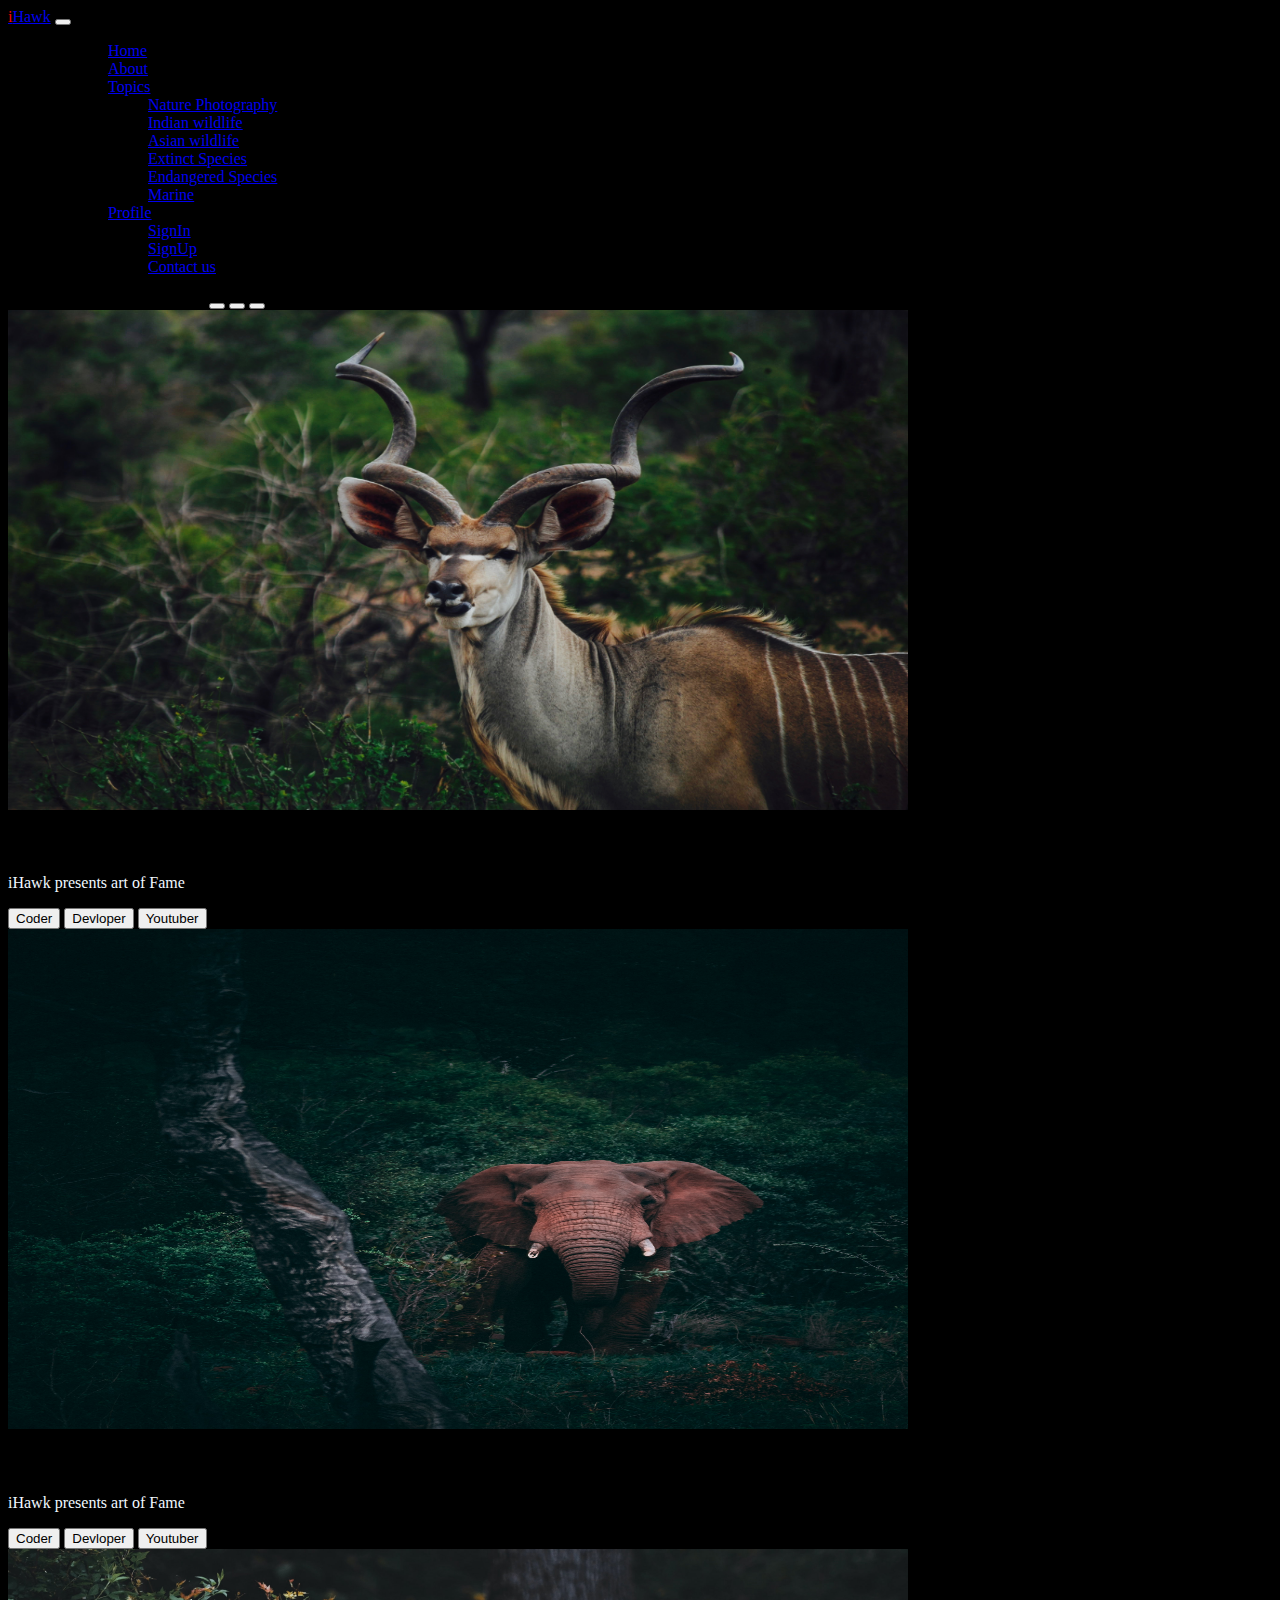
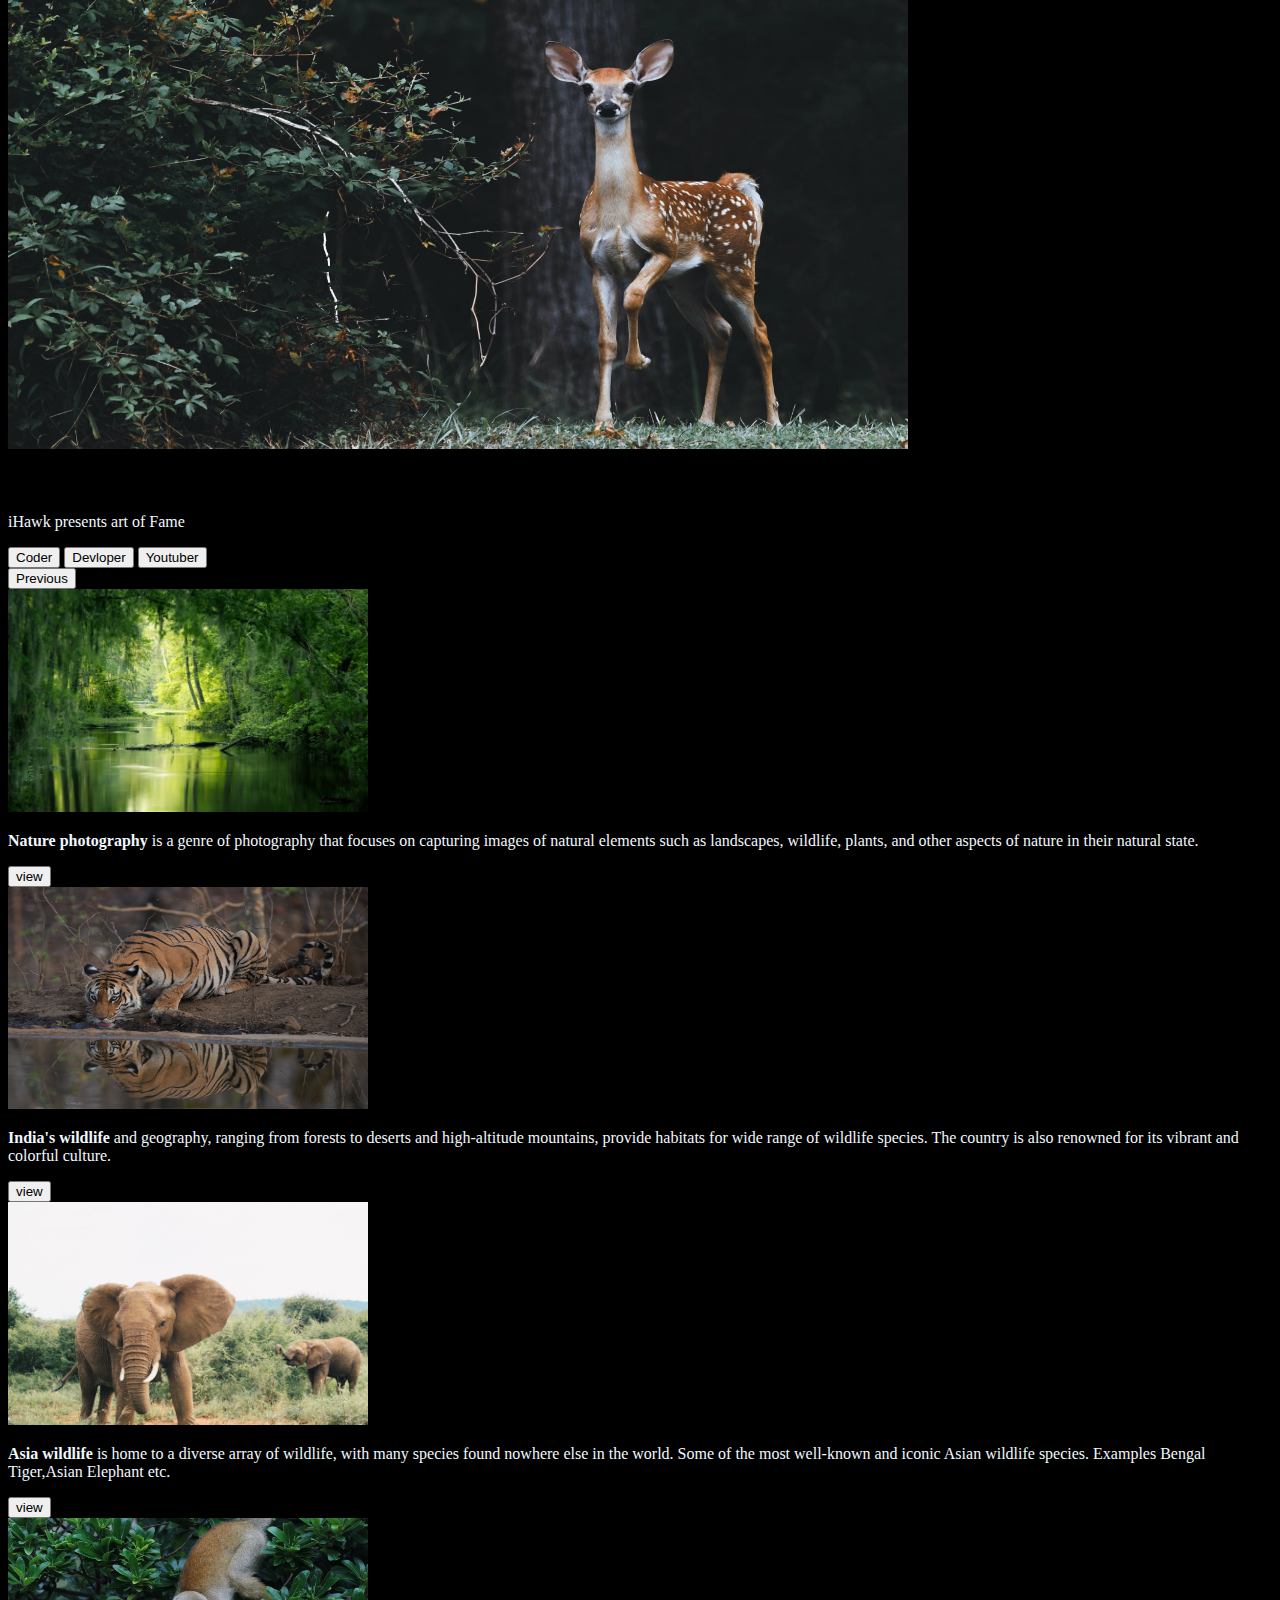
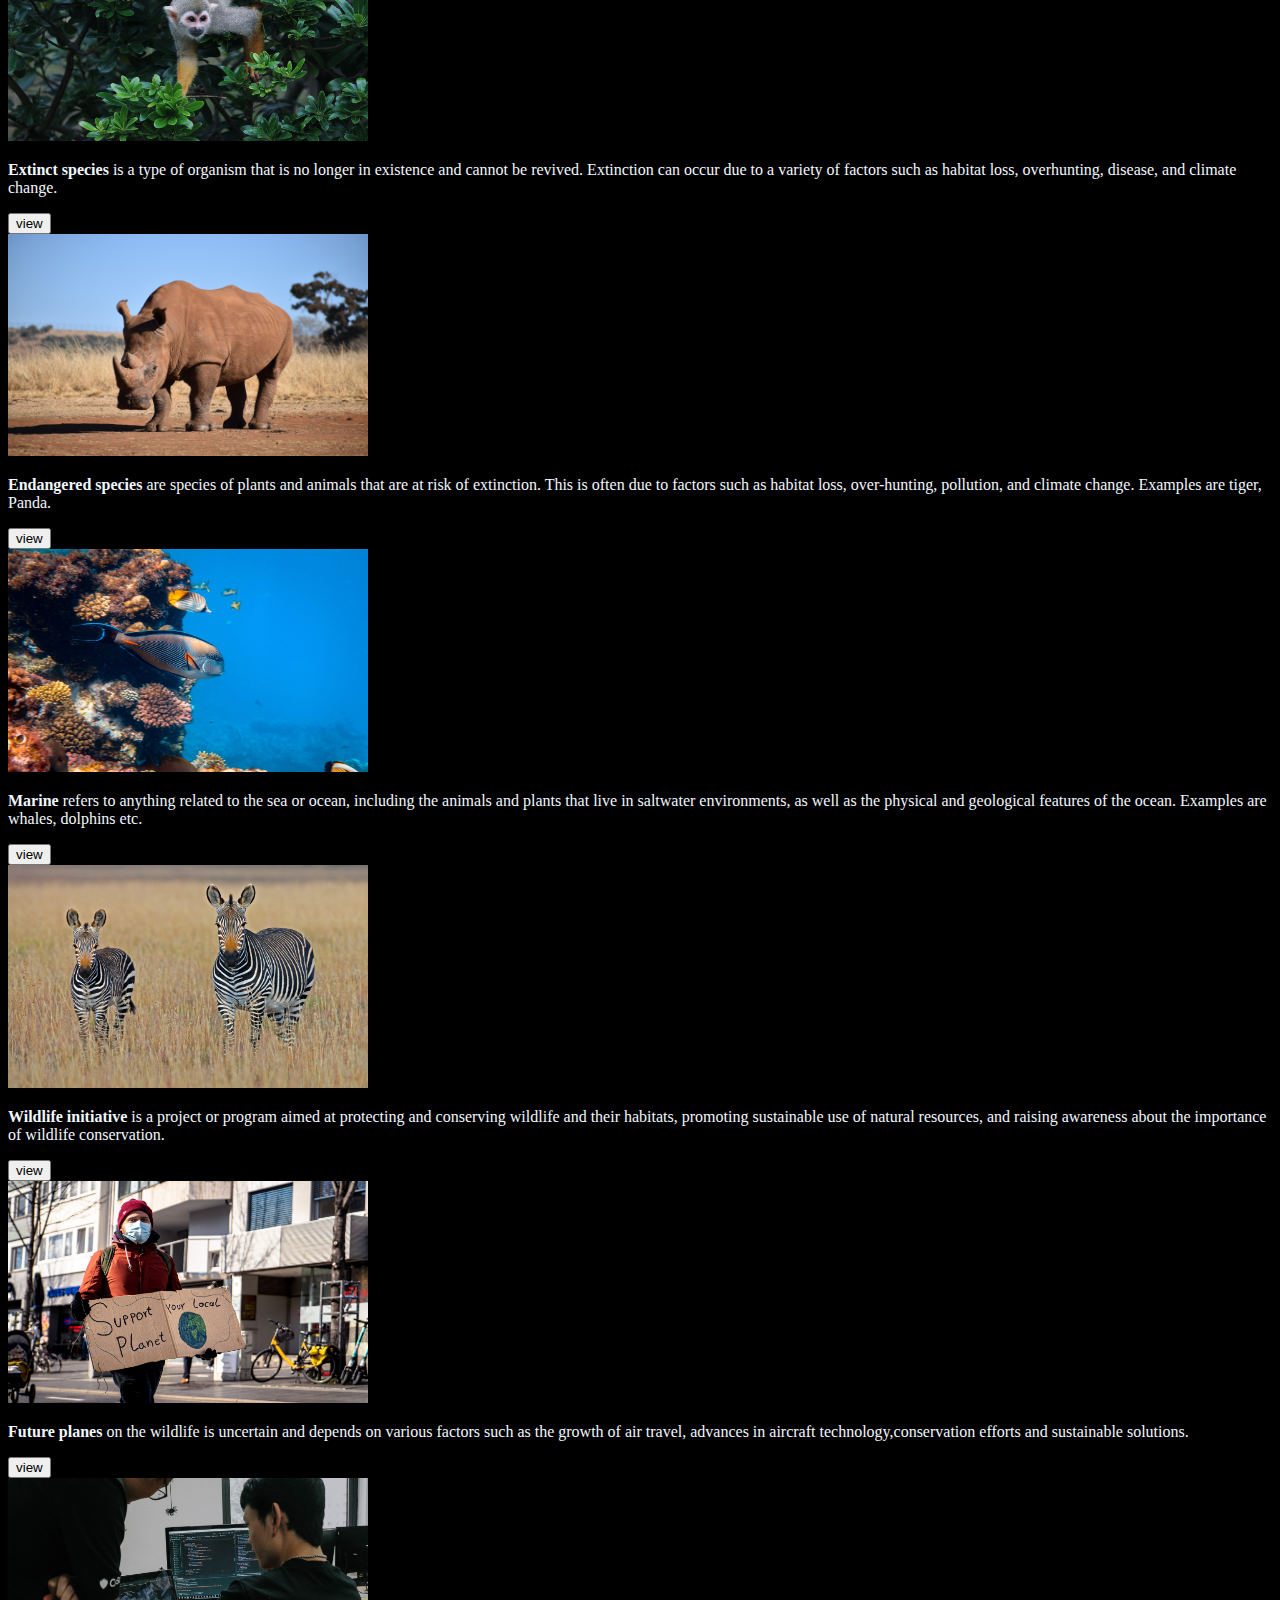
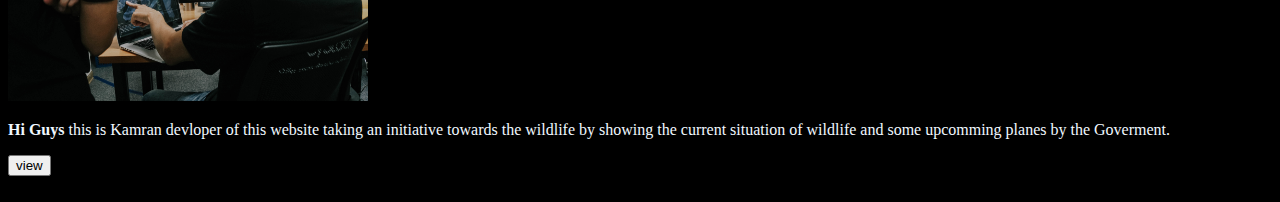
<file: index.html>
<!doctype html>
<html lang="en">

<head>
    <meta charset="utf-8">
    <meta name="viewport" content="width=device-width, initial-scale=1">
    <title>Wildlife</title>
    <link href="https://cdn.jsdelivr.net/npm/bootstrap@5.2.3/dist/css/bootstrap.min.css" rel="stylesheet"
        integrity="sha384-rbsA2VBKQhggwzxH7pPCaAqO46MgnOM80zW1RWuH61DGLwZJEdK2Kadq2F9CUG65" crossorigin="anonymous">
    <script src="https://cdn.jsdelivr.net/npm/bootstrap@5.0.2/dist/js/bootstrap.bundle.min.js"
        integrity="sha384-MrcW6ZMFYlzcLA8Nl+NtUVF0sA7MsXsP1UyJoMp4YLEuNSfAP+JcXn/tWtIaxVXM"
        crossorigin="anonymous"></script>
    <link rel="stylesheet" href="style.css">
</head>

<body style="background-color: black;">

    <!-- Navigation bar -->

    <nav class="navbar navbar-expand-lg navbar-dark bg-dark">
        <div class="container-fluid">
            <a class="navbar-brand" href="#"><span style="color: red;">i</span>Hawk</a>
            <button class="navbar-toggler" type="button" data-bs-toggle="collapse"
                data-bs-target="#navbarSupportedContent" aria-controls="navbarSupportedContent" aria-expanded="false"
                aria-label="Toggle navigation">
                <span class="navbar-toggler-icon"></span>
            </button>
            <div class="collapse navbar-collapse" id="navbarSupportedContent">
                <ul class="navbar-nav me-auto mb-2 mb-lg-0 right">
                    <li class="nav-item">
                        <a class="nav-link active" aria-current="page" href="#">Home</a>
                    </li>
                    <li class="nav-item">
                        <a class="nav-link" href="/Portfolio/about_me.html">About</a>
                    </li>
                    <li class="nav-item dropdown">
                        <a class="nav-link dropdown-toggle" href="#" role="button" data-bs-toggle="dropdown"
                            aria-expanded="false">
                            Topics
                        </a>
                        <ul class="dropdown-menu">
                            <li><a class="dropdown-item" href="/blog/Photography.html">Nature Photography</a></li>
                            <li><a class="dropdown-item" href="/blog/indian_wildlife.html">Indian wildlife</a></li>
                            <li><a class="dropdown-item" href="/blog/Asian_wildlife.html">Asian wildlife</a></li>
                            <li><a class="dropdown-item" href="/blog/Extinct.html">Extinct Species</a></li>
                            <li><a class="dropdown-item" href="/blog/endangered.html">Endangered Species</a></li>
                            <li><a class="dropdown-item" href="/blog/marine.html">Marine</a></li>
                        </ul>
                    </li>
                    <li class="nav-item dropdown">
                        <a class="nav-link dropdown-toggle" href="#" role="button" data-bs-toggle="dropdown"
                            aria-expanded="false">
                            Profile
                        </a>
                        <ul class="dropdown-menu">
                            <li><a class="dropdown-item" href="/login_page.html">SignIn</a></li>
                            <li><a class="dropdown-item" href="/signup_page.html">SignUp</a></li>
                            <li><a class="dropdown-item" href="/Contact_form.html">Contact us</a></li>
                        </ul>
                    </li>
                </ul>

            </div>
        </div>
    </nav>

    <!-- Carousel -->

    <div id="carouselExampleCaptions" class="carousel slide carousel-fade" data-bs-ride="false">
        < class="carousel-indicators">
            <button type="button" data-bs-target="#carouselExampleCaptions" data-bs-slide-to="0" class="active"
                aria-current="true" aria-label="Slide 1"></button>
            <button type="button" data-bs-target="#carouselExampleCaptions" data-bs-slide-to="1"
                aria-label="Slide 2"></button>
            <button type="button" data-bs-target="#carouselExampleCaptions" data-bs-slide-to="2"
                aria-label="Slide 3"></button>
            <dark <div class="carousel-inner">
                <div class="carousel-item active">
                    <img src="Carousel_images/jamie-muller-hKssXyImi5w-unsplash.jpg" width="900" height="500"
                        class="d-block w-100" alt="...">
                    <div class="carousel-caption d-none d-md-block">
                        <h5>Welcome to iHawk</h5>
                        <p>iHawk presents art of Fame</p>
                        <button type="button" class="btn btn-danger">Coder</button>
                        <button type="button" class="btn btn-primary">Devloper</button>
                        <a href="https://www.youtube.com/@knowledgepower58"><button type="button"
                                class="btn btn-success">Youtuber</button></a>
                    </div>
                </div>
                <div class="carousel-item">
                    <img src="Carousel_images/geran-de-klerk-f0oe9P9Yixs-unsplash.jpg" width="900" height="500"
                        class="d-block w-100" alt="...">
                    <div class="carousel-caption d-none d-md-block">
                        <h5>Welcome to iHawk</h5>
                        <p>iHawk presents art of Fame</p>
                        <button type="button" class="btn btn-danger">Coder</button>
                        <button type="button" class="btn btn-primary">Devloper</button>
                        <a href="https://www.youtube.com/@knowledgepower58"><button type="button"
                                class="btn btn-success">Youtuber</button></a>
                    </div>
                </div>
                <div class="carousel-item">
                    <img src="Carousel_images/scott-carroll-favQn8WgRyk-unsplash.jpg" width="900" height="500"
                        class="d-block w-100" alt="...">
                    <div class="carousel-caption d-none d-md-block">
                        <h5>Welcome to iHawk</h5>
                        <p>iHawk presents art of Fame</p>
                        <button type="button" class="btn btn-danger">Coder</button>
                        <button type="button" class="btn btn-primary">Devloper</button>
                        <a href="https://www.youtube.com/@knowledgepower58"><button type="button"
                                class="btn btn-success">Youtuber</button></a>
                    </div>
                </div>
    </div>
    <button class="carousel-control-prev" type="button" data-bs-target="#carouselExampleCaptions" data-bs-slide="prev">
        <span class="carousel-control-prev-icon" aria-hidden="true"></span>
        <span class="visually-hidden">Previous</span>
    </button>

    </div>

    <!-- Blog -->

    <div class="container my-4">
        <div class="row row-cols-1 row-cols-sm-2 row-cols-md-3 g-3">
            
            <div class="col">
                <div class="card" style="background-color: black;">
                    <img src="Thumbnail/nils-leonhardt-Tss1uOMczDg-unsplash.jpg" class="image" alt="Indian wildlife">
                    <div class="card-body">
                        <p class="card-text"><b>Nature photography</b> is a genre of photography that focuses on
                            capturing
                            images
                            of natural elements such as landscapes, wildlife, plants, and other aspects of nature in
                            their
                            natural state.</p>
                        <div class="d-flex justify-content-between align-items-center">
                            <div class="btn-group">
                                <a href="blog/Photography.html"><button>view</button></a>
                            </div>
                        </div>
                    </div>
                </div>
            </div>
            <div class="col">
                <div class="card" style="background-color: black;">
                    <img src="Thumbnail/sagar-paranjape-qfhLNP-4ulM-unsplash.jpg" class="image" alt="Indian wildlife">
                    <div class="card-body">
                        <p class="card-text"><b>India's wildlife</b> and geography, ranging from forests to
                            deserts and high-altitude mountains, provide habitats for wide range of wildlife species.
                            The country is also renowned for its vibrant and colorful culture.</p>
                        <div class="d-flex justify-content-between align-items-center">
                            <div class="btn-group">
                                <a href="blog/indian_wildlife.html"><button>view</button></a>
                            </div>
                        </div>
                    </div>
                </div>
            </div>
            <div class="col">
                <div class="card" style="background-color: black;">
                    <img src="Thumbnail/hans-hamann-caPUEbath0w-unsplash.jpg" class="image" alt="Asian wildlife">
                    <div class="card-body">
                        <p class="card-text"><b>Asia wildlife</b> is home to a diverse array of wildlife, with many
                            species found
                            nowhere else in the world. Some of the most well-known and iconic Asian wildlife
                            species. Examples Bengal Tiger,Asian Elephant etc.
                        </p>
                        <div class="d-flex justify-content-between align-items-center">
                            <div class="btn-group">
                                <a href="blog/Asian_wildlife.html"><button>view</button></a>
                            </div>
                        </div>
                    </div>
                </div>
            </div>

            <div class="col">
                <div class="card" style="background-color: black;">
                    <img src="Thumbnail/raychan-1FUtZt5zUWA-unsplash.jpg" class="image" alt="Extinct">
                    <div class="card-body">
                        <p class="card-text"><b>Extinct species</b> is a type of organism that is no longer in existence
                            and
                            cannot be revived. Extinction can occur due to a variety of factors such as habitat loss,
                            overhunting, disease, and climate change. </p>
                        <div class="d-flex justify-content-between align-items-center">
                            <div class="btn-group">
                                <a href="blog/Extinct.html"><button>view</button></a>
                            </div>

                        </div>
                    </div>
                </div>
            </div>
            <div class="col">
                <div class="card" style="background-color: black;">
                    <img src="Thumbnail/nicole-wreyford-oxRNH9YA22s-unsplash.jpg" class="image" alt="Endangered">
                    <div class="card-body">
                        <p class="card-text"><b>Endangered species</b> are species of plants and animals that are at
                            risk of
                            extinction. This is often due to factors such as habitat loss, over-hunting, pollution, and
                            climate change. Examples are tiger, Panda.
                        </p>
                        <div class="d-flex justify-content-between align-items-center">
                            <div class="btn-group">
                                <a href="blog/endangered.html"><button>view</button></a>
                            </div>

                        </div>
                    </div>
                </div>
            </div>
            <div class="col">
                <div class="card" style="background-color: black;">
                    <img src="Thumbnail/francesco-ungaro-VfqGlF9KnCo-unsplash.jpg" class="image" alt="Marine">
                    <div class="card-body">
                        <p class="card-text"><b>Marine</b> refers to anything related to the sea or ocean, including the
                            animals and plants that live in saltwater environments, as well as the physical and
                            geological features of the ocean. Examples are whales, dolphins etc.</p>
                        <div class="d-flex justify-content-between align-items-center">
                            <div class="btn-group">
                                <a href="blog/marine.html"><button>view</button></a>
                            </div>

                        </div>
                    </div>
                </div>
            </div>

            <div class="col">
                <div class="card" style="background-color: black;">
                    <img src="Thumbnail/george-brits-wvO5tPfTpug-unsplash.jpg" class="image" alt="Wildlife Initiative">
                    <div class="card-body">
                        <p class="card-text"><b>Wildlife initiative</b> is a project or program aimed at protecting and
                            conserving wildlife and their habitats, promoting sustainable use of natural resources, and
                            raising awareness about the importance of wildlife conservation. </p>
                        <div class="d-flex justify-content-between align-items-center">
                            <div class="btn-group">
                                <a href="blog/initiative.html"><button>view</button></a>
                            </div>
                        </div>
                    </div>
                </div>
            </div>
            <div class="col">
                <div class="card" style="background-color: black;">
                    <img src="Thumbnail/mika-baumeister-u29d3Qwbz58-unsplash.jpg" class="image" alt="Future planes">
                    <div class="card-body">
                        <p class="card-text"><b>Future planes</b> on the wildlife is uncertain and depends on various
                            factors such as the growth of air travel, advances in aircraft technology,conservation
                            efforts and sustainable solutions. </p>
                        <div class="d-flex justify-content-between align-items-center">
                            <div class="btn-group">
                                <a href="blog/Future_planes.html"><button>view</button></a>
                            </div>

                        </div>
                    </div>
                </div>
            </div>
            <div class="col">
                <div class="card" style="background-color: black;">
                    <img src="Thumbnail/shamin-haky-RIk-i9rXPao-unsplash.jpg" class="image" alt="About me">
                    <div class="card-body">
                        <p class="card-text"><b>Hi Guys</b> this is Kamran devloper of this website taking an initiative
                            towards the wildlife by showing the current situation of wildlife and some upcomming planes
                            by the Goverment. </p>
                        <div class="d-flex justify-content-between align-items-center">
                            <div class="btn-group">
                                <a href="Portfolio/about_me.html"><button>view</button></a>
                            </div>
                        </div>
                    </div>
                </div>
            </div>
        </div>
    </div>

    <!-- footer -->

    <footer>
        <center>All copyright &copy; are reserved by Kamran Afzal Khan</center>
    </footer>
</body>

</html>
</file>
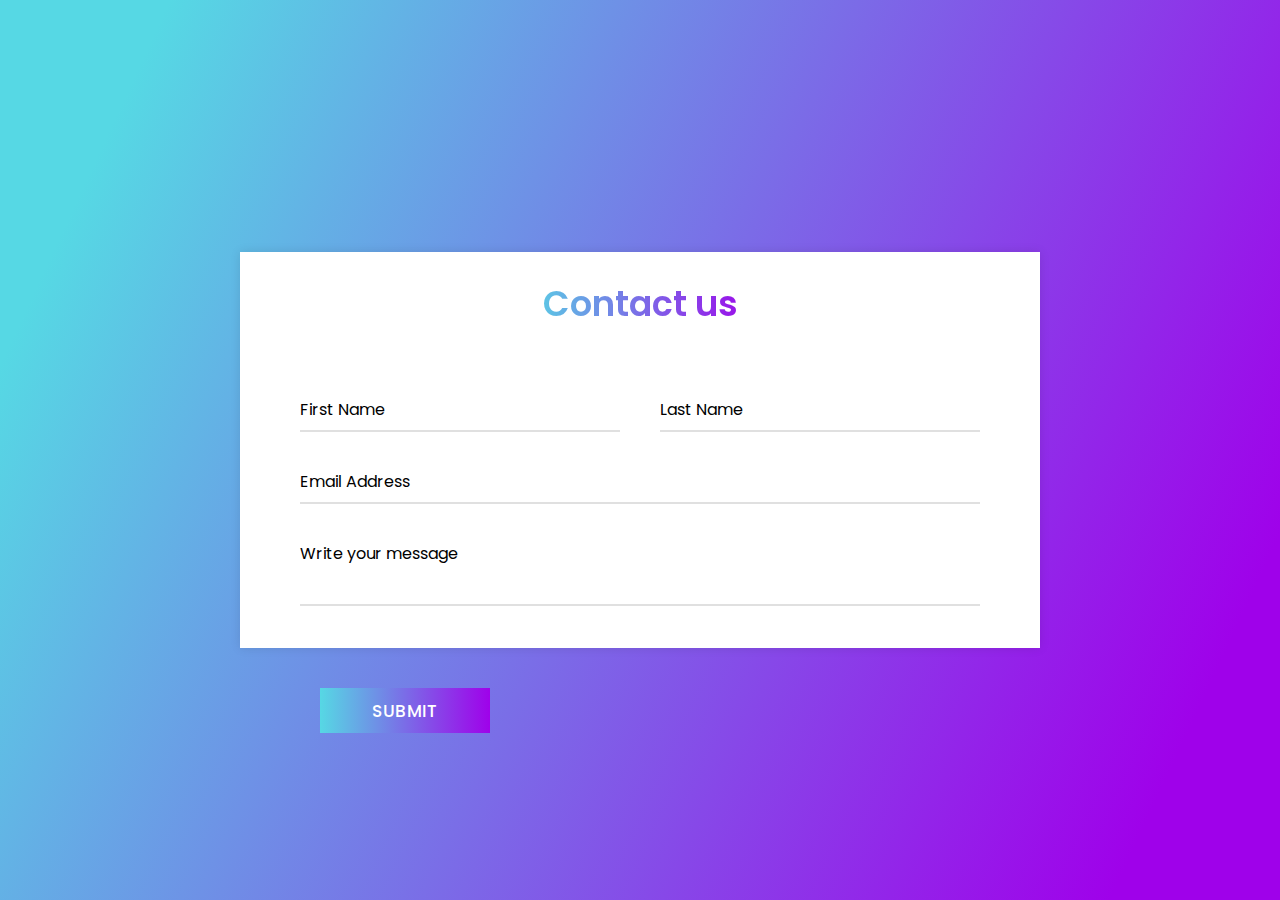
<file: Contact_form.html>
<!DOCTYPE html>

<html lang="en" dir="ltr">

<head>
    <meta charset="utf-8">
    <title>Contact us</title>
    <link rel="stylesheet" href="contact_me.css">
    <meta name="viewport" content="width=device-width, initial-scale=1.0">
</head>

<body>
    <div class="container">
        <div class="text">Contact us</div>
        <form action="#">
            <div class="form-row">
                <div class="input-data">
                    <input type="text" required>
                    <div class="underline"></div>
                    <label for="">First Name</label>
                </div>
                <div class="input-data">
                    <input type="text" required>
                    <div class="underline"></div>
                    <label for="">Last Name</label>
                </div>
            </div>
            <div class="form-row">
                <div class="input-data">
                    <input type="text" required>
                    <div class="underline"></div>
                    <label for="">Email Address</label>
                </div>
                <!-- <div class="input-data">
                 <input type="text" required>
                 <div class="underline"></div>
                 <label for="">Website Name</label>
              </div> -->
            </div>
            <div class="form-row">
                <div class="input-data textarea">
                    <textarea rows="8" cols="80" required></textarea>
                    <br />
                    <div class="underline"></div>
                    <label for="">Write your message</label>
                    <br />
                    <div class="form-row submit-btn">
                        <div class="input-data">
                            <div class="inner"></div>
                            <input type="submit" value="submit">
                        </div>
                    </div>
                </div>
            </div>
        </form>
    </div>



    </body>

</html>
</file>
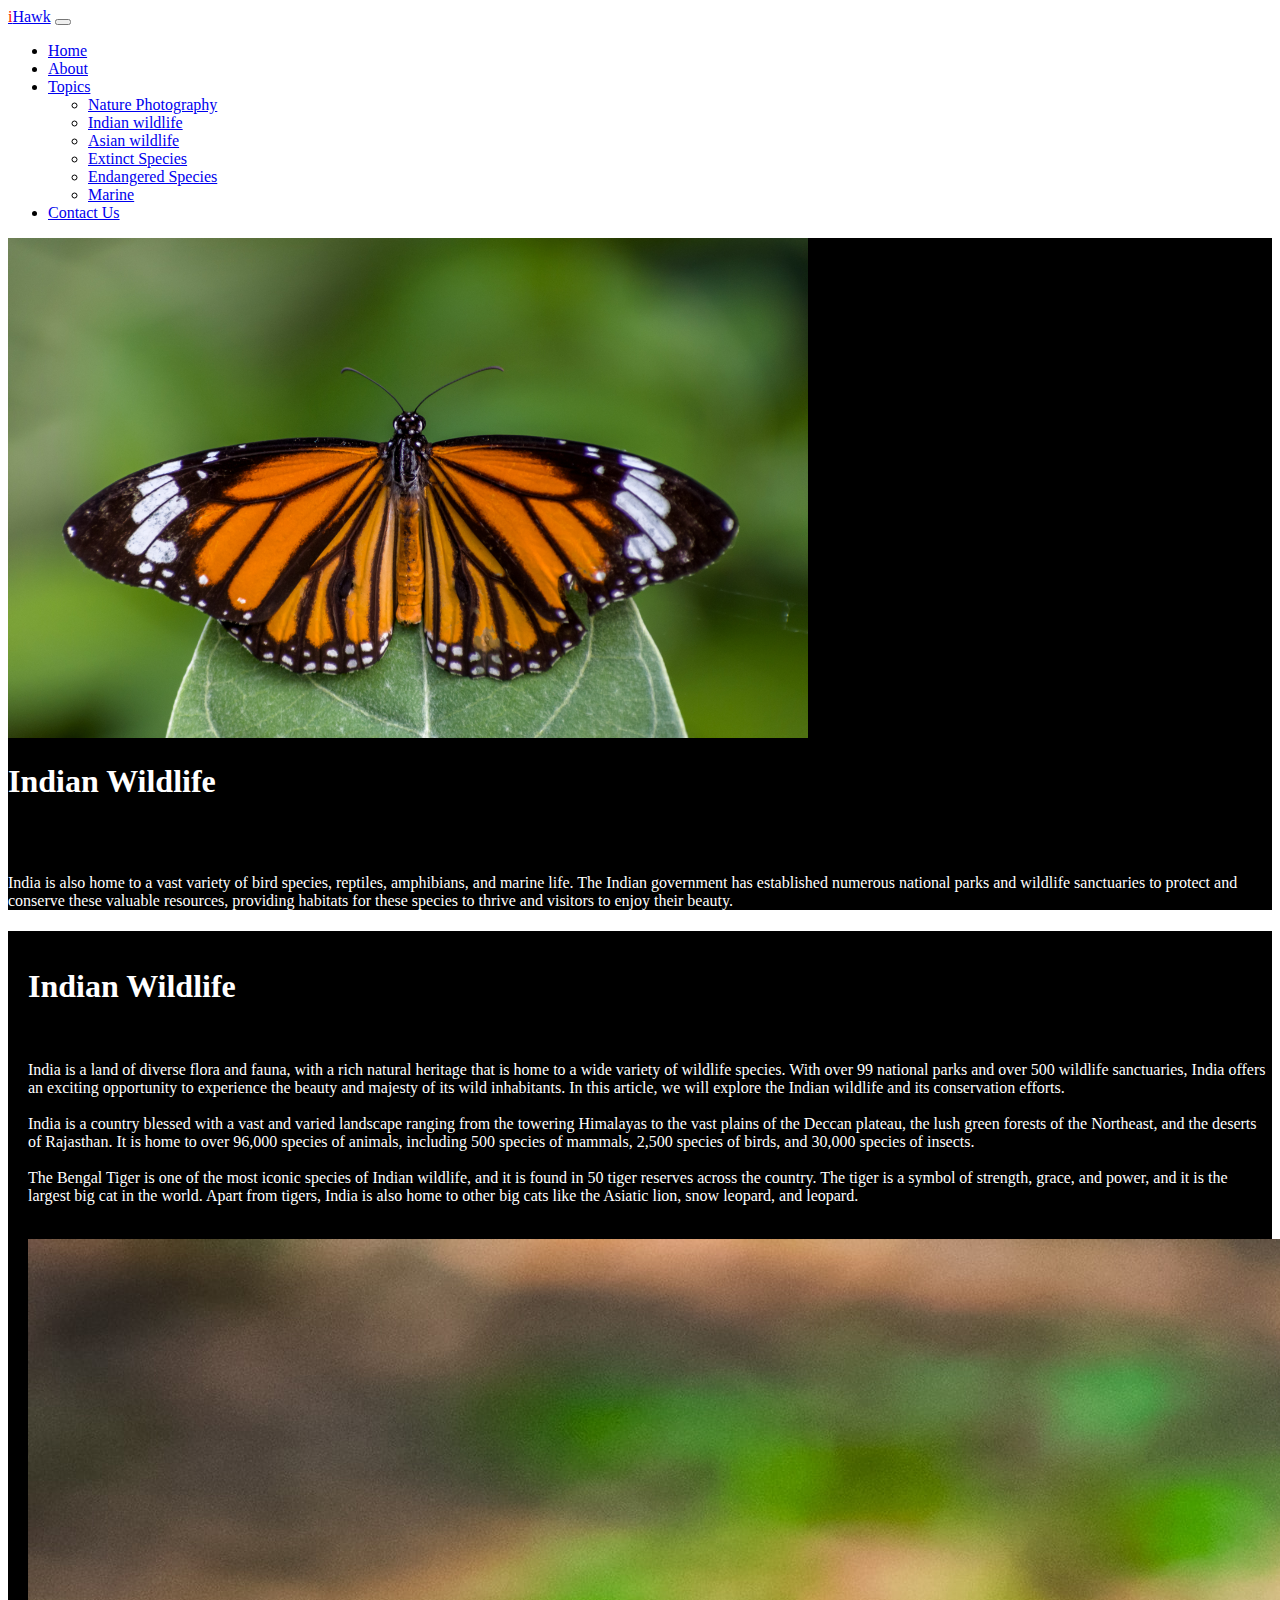
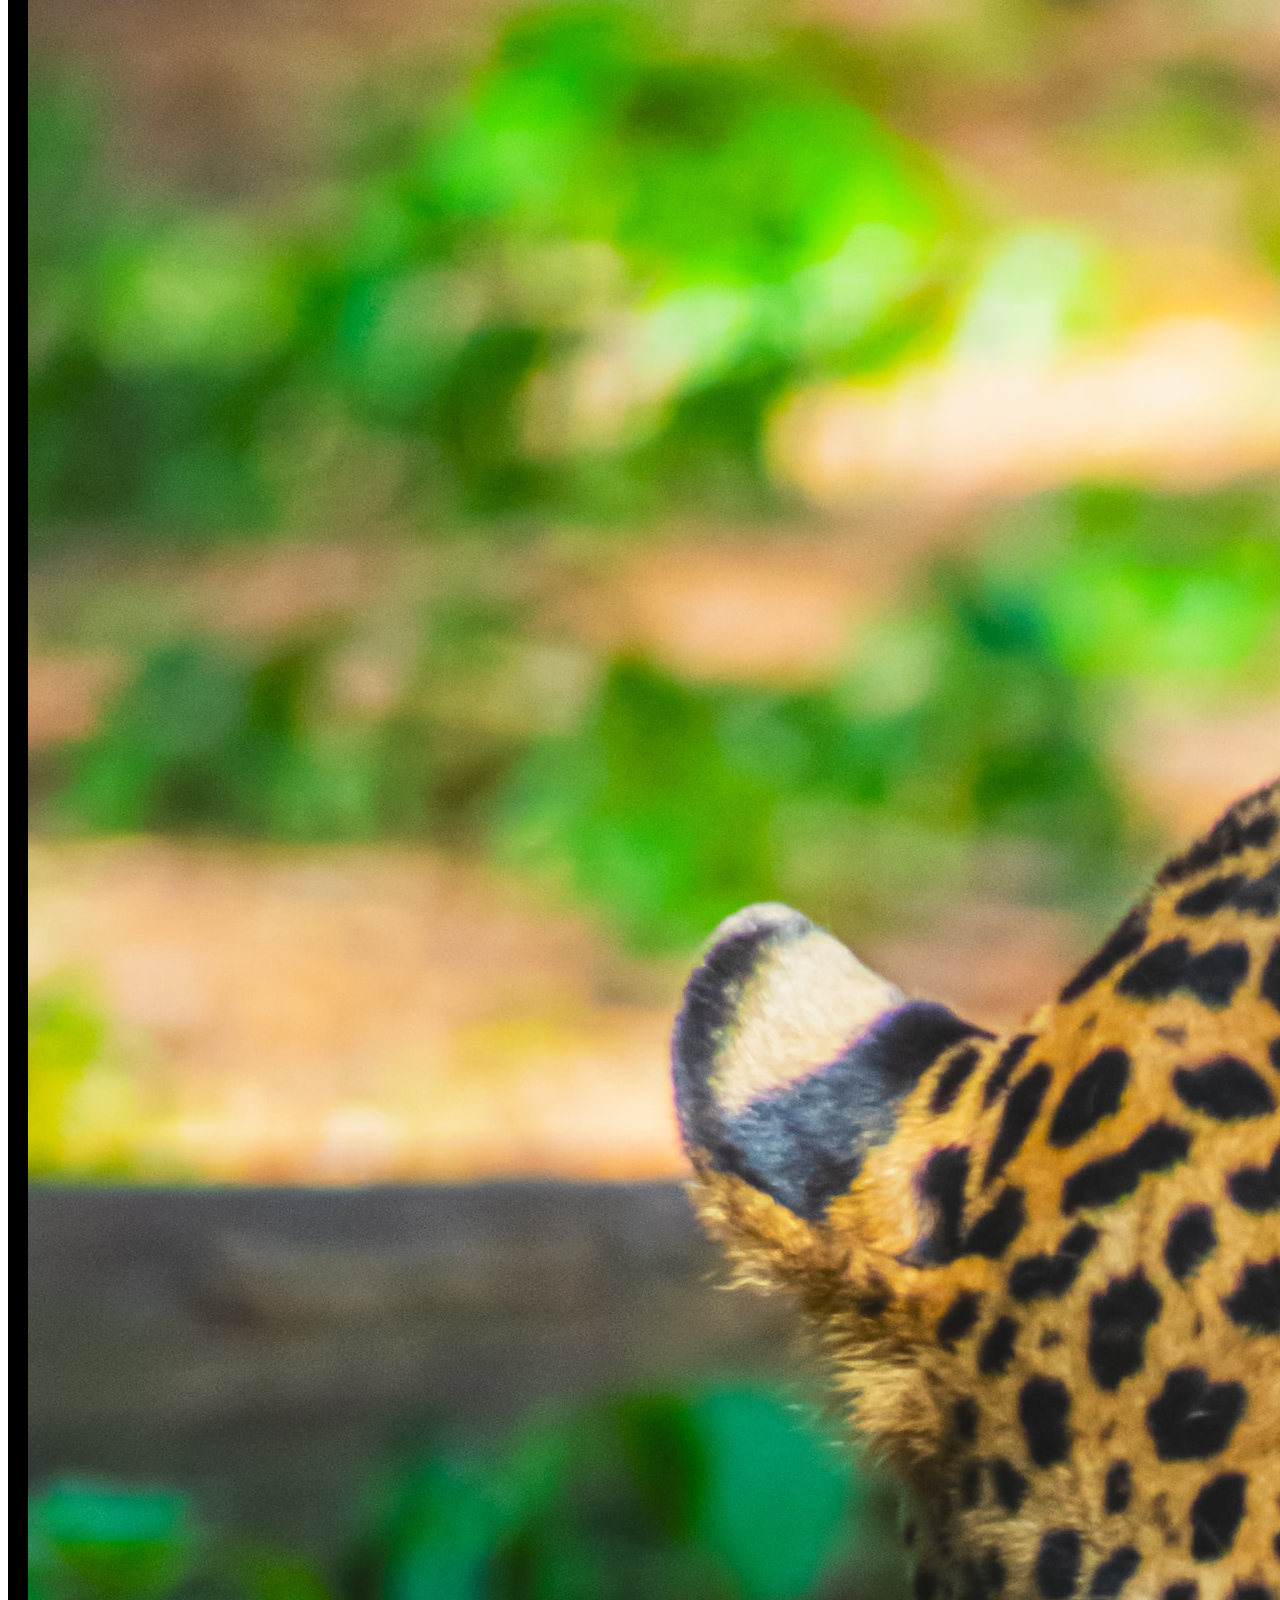
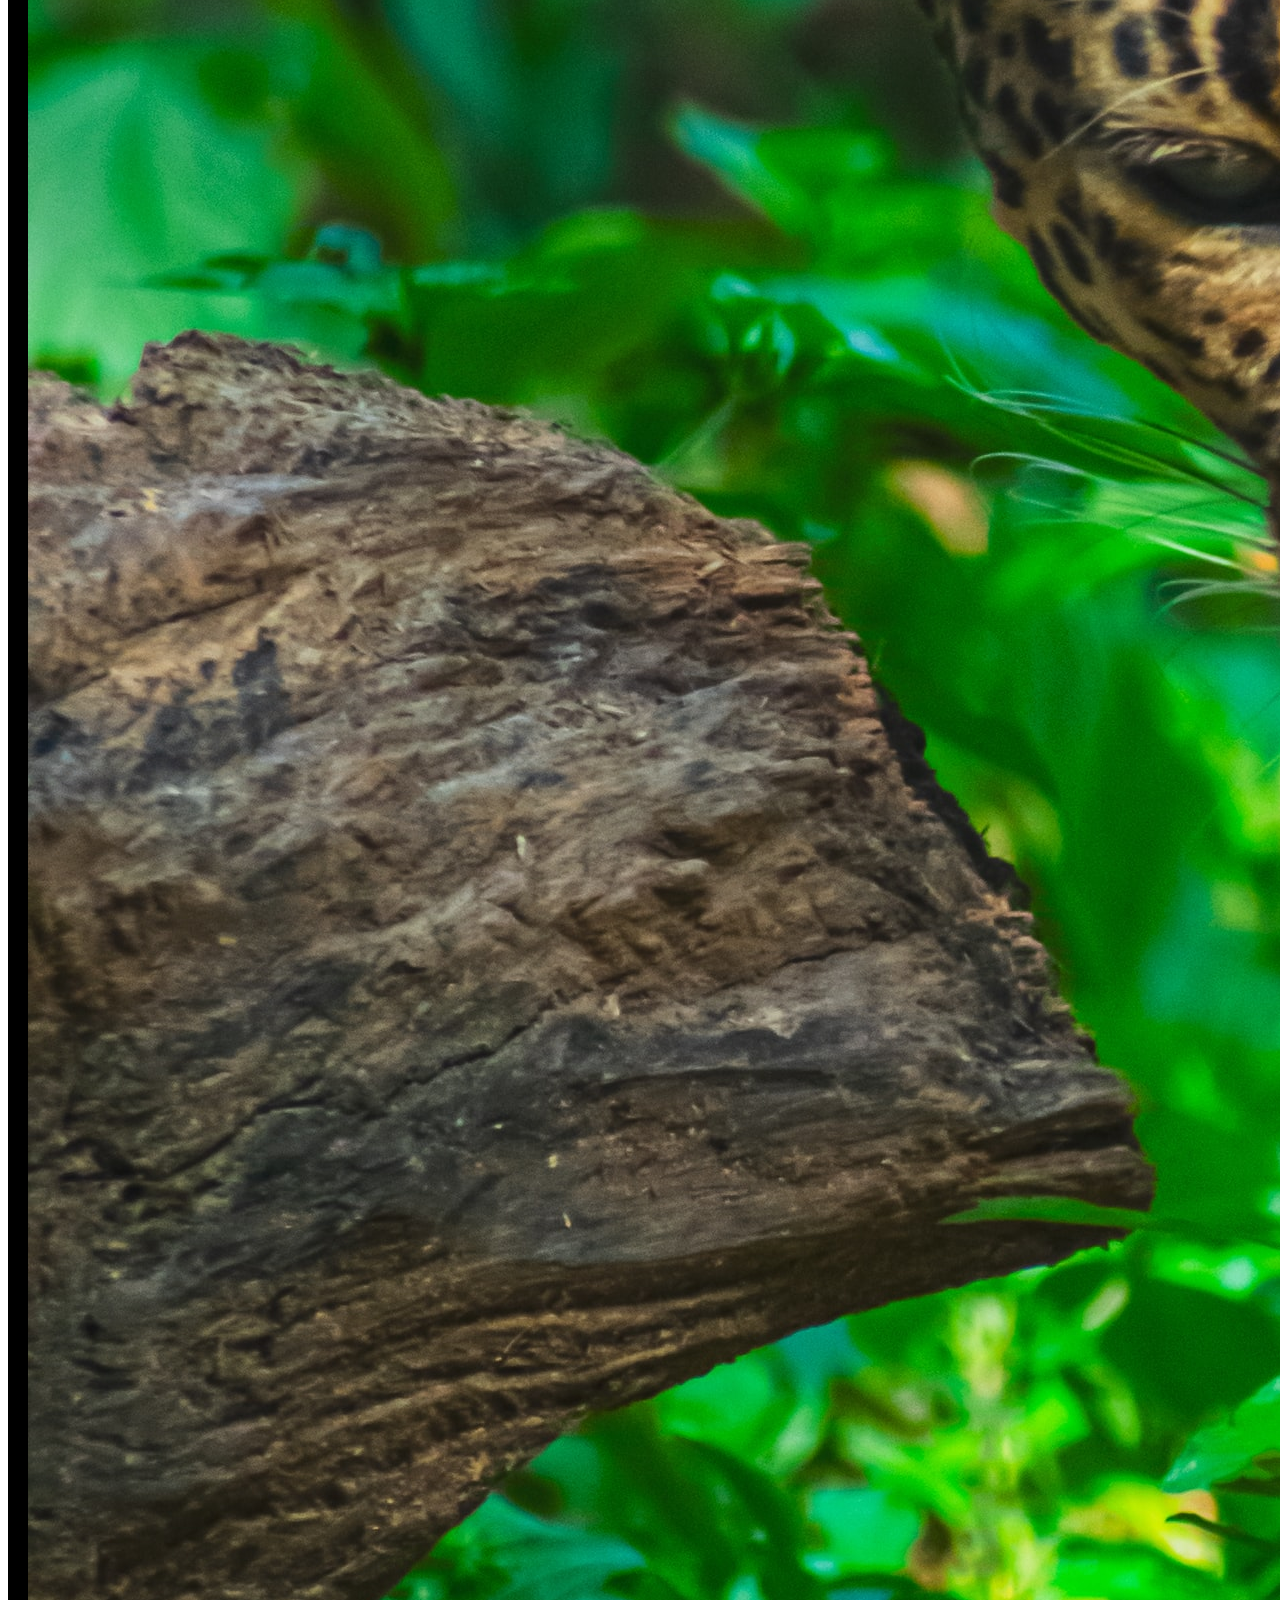
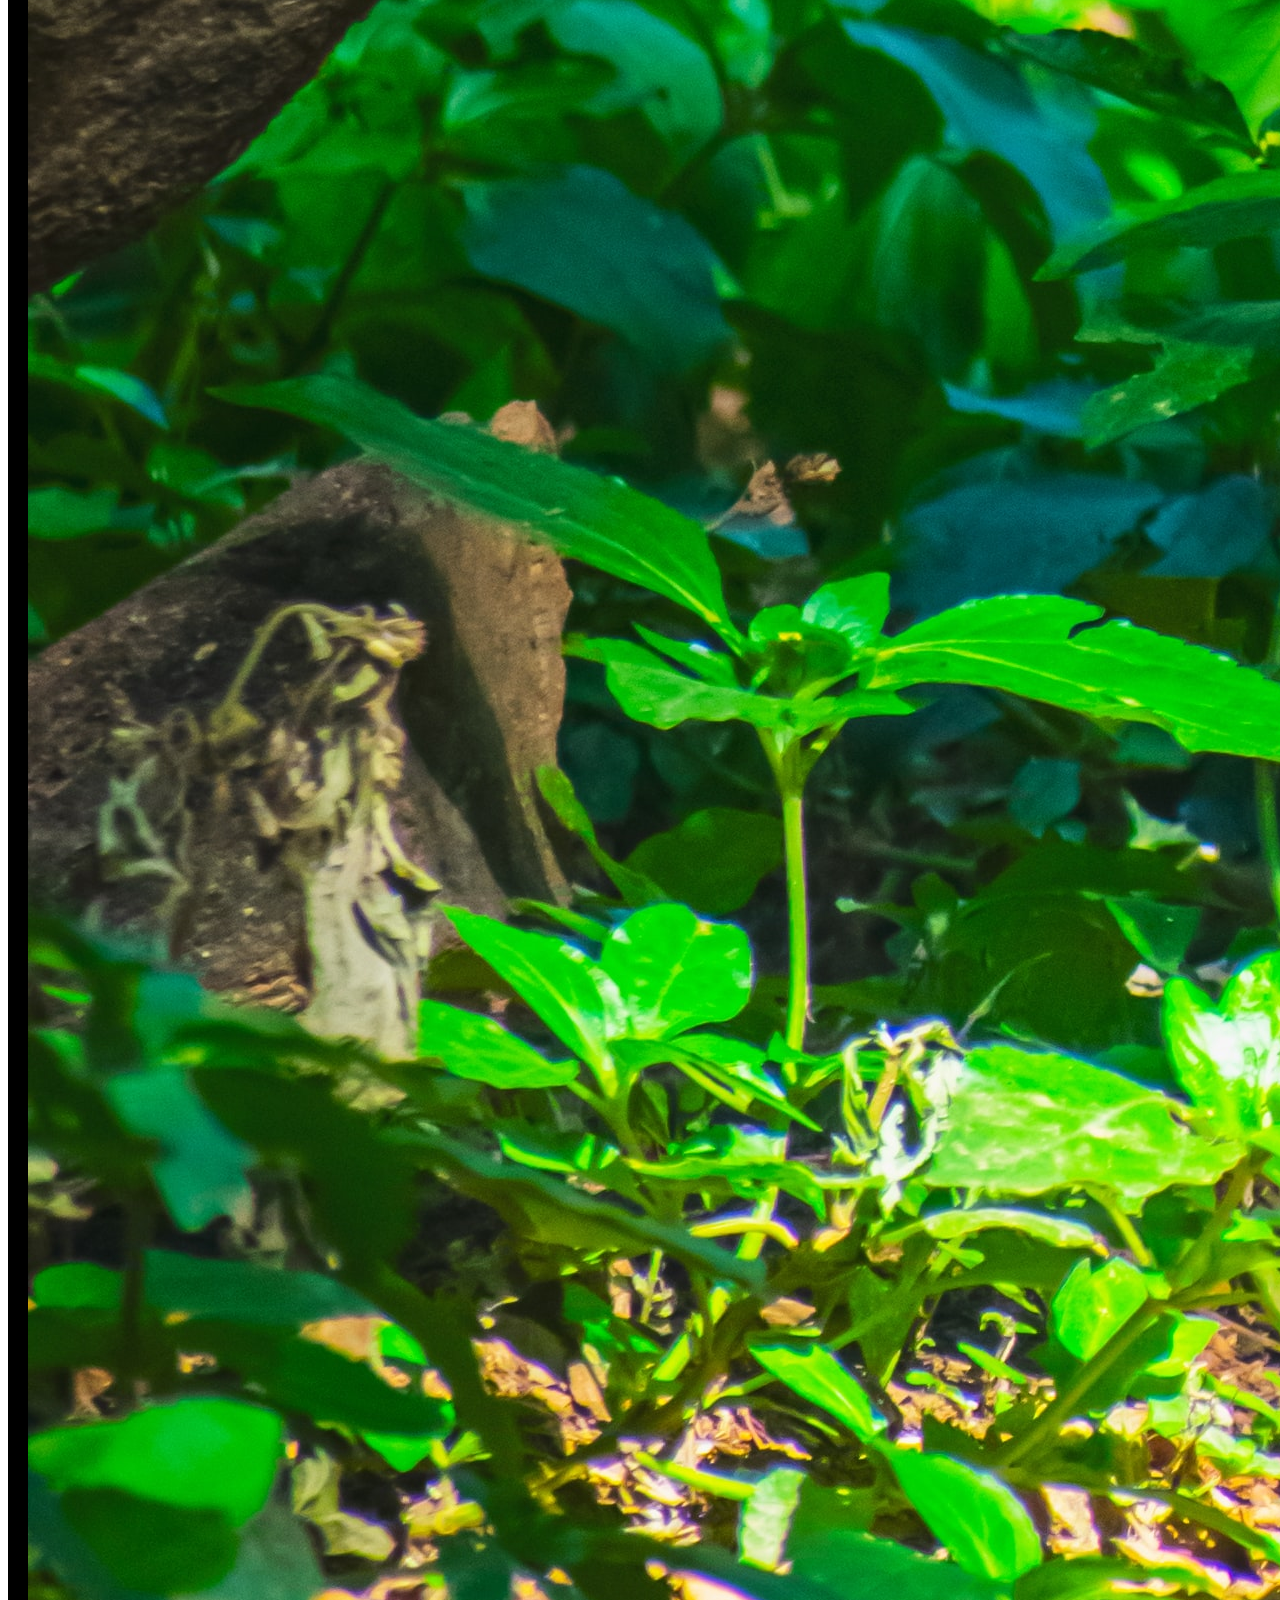
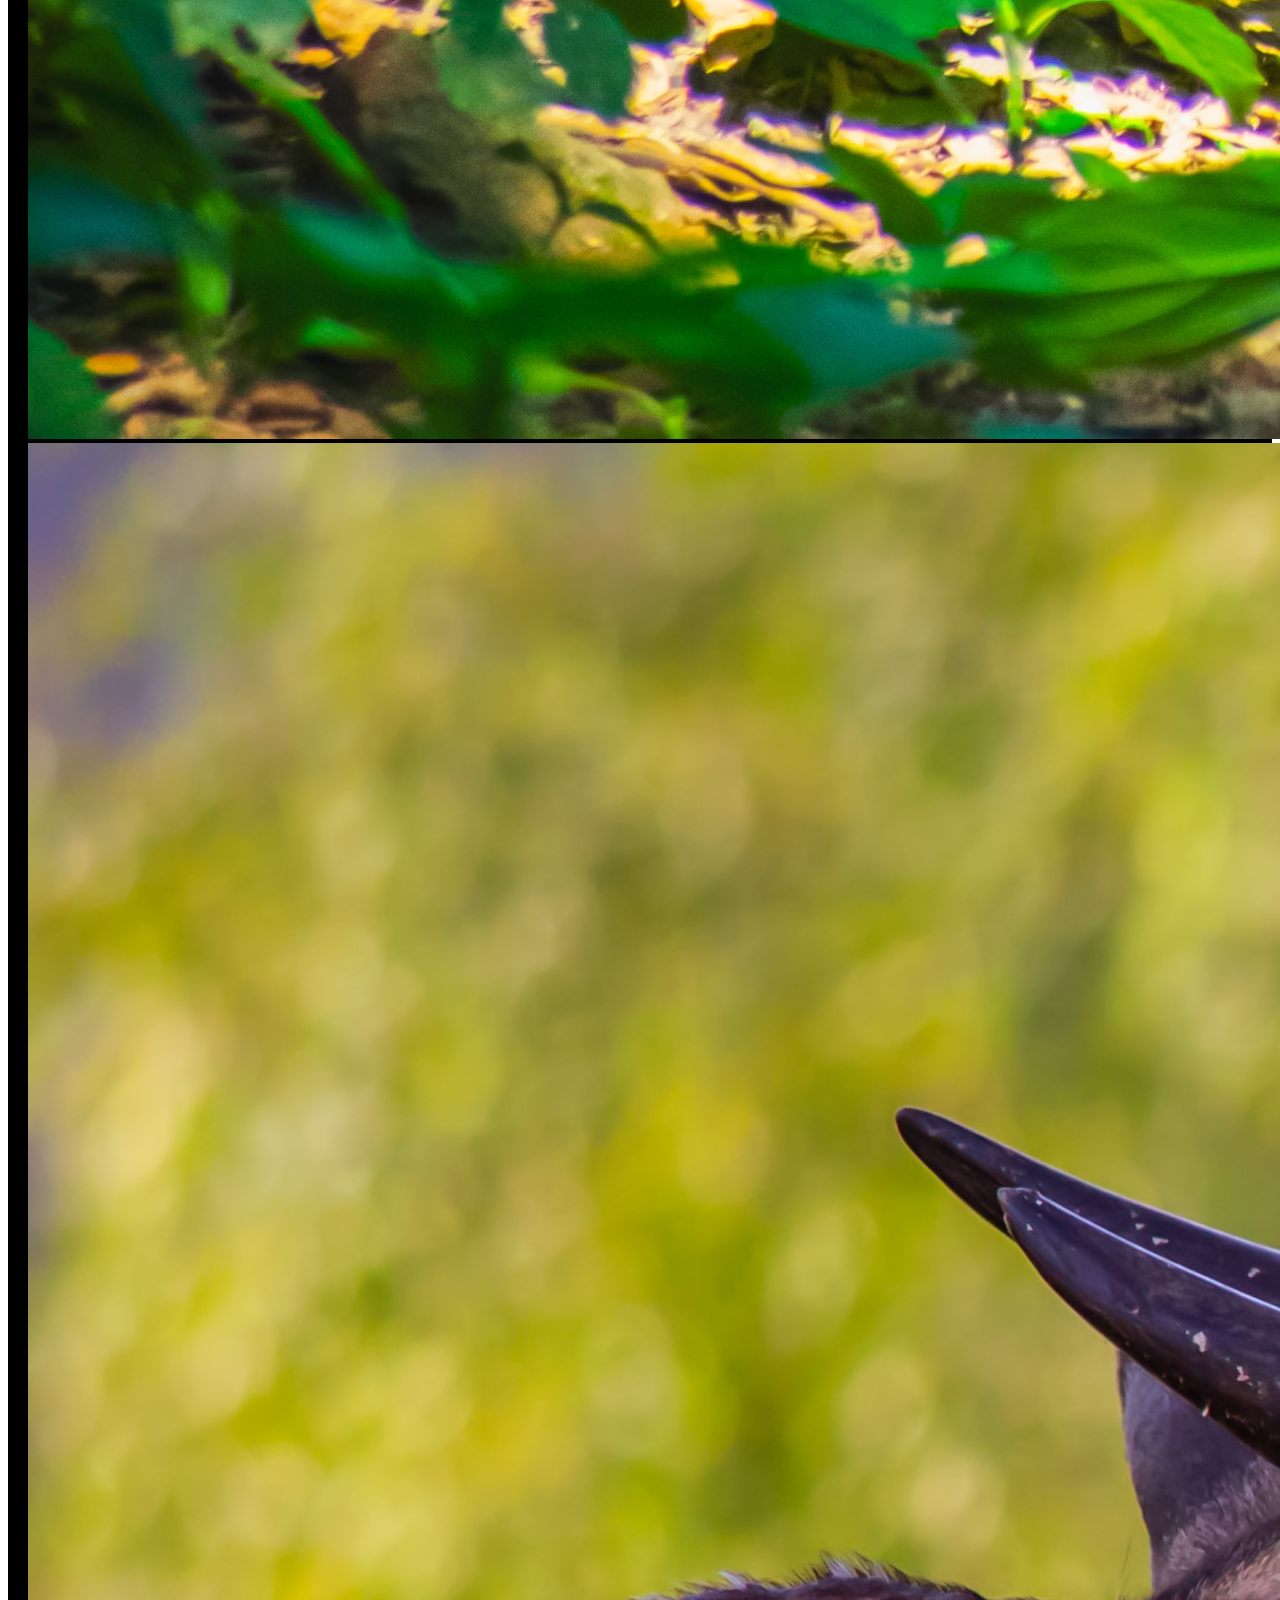
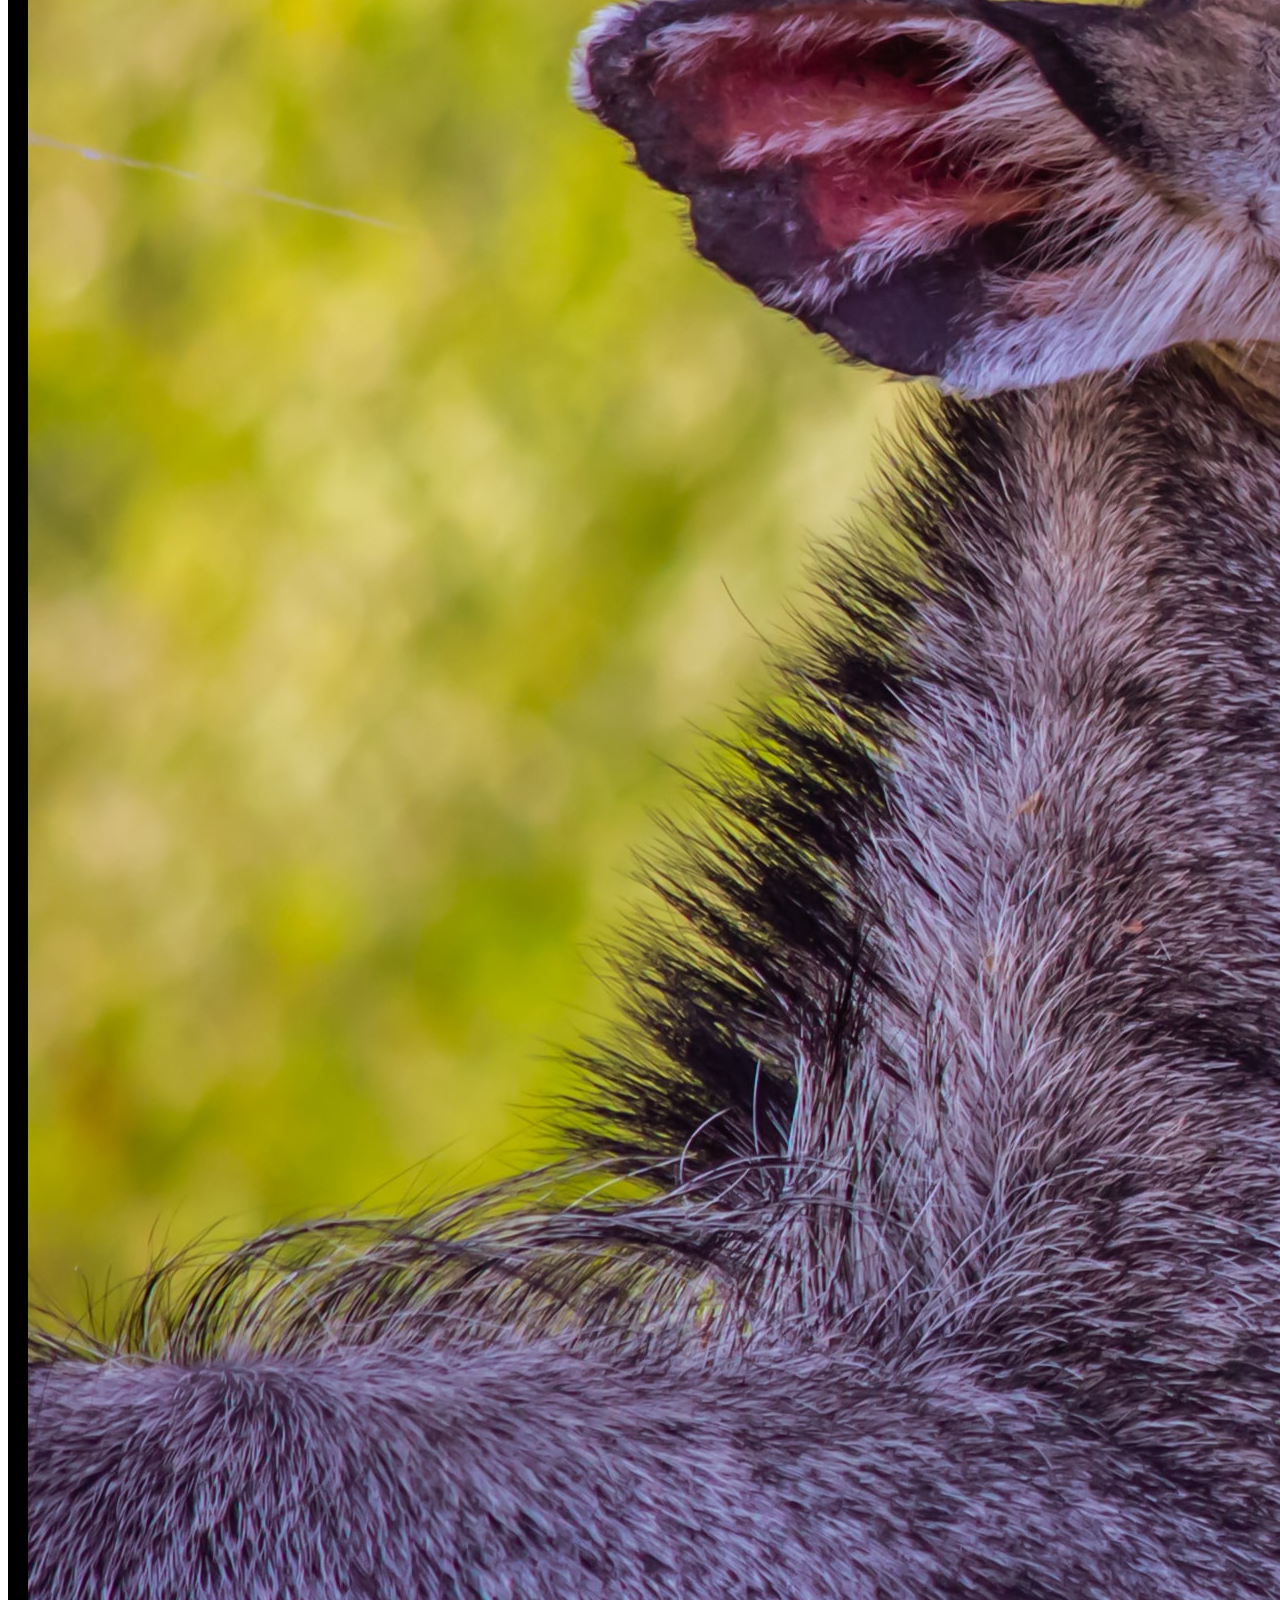
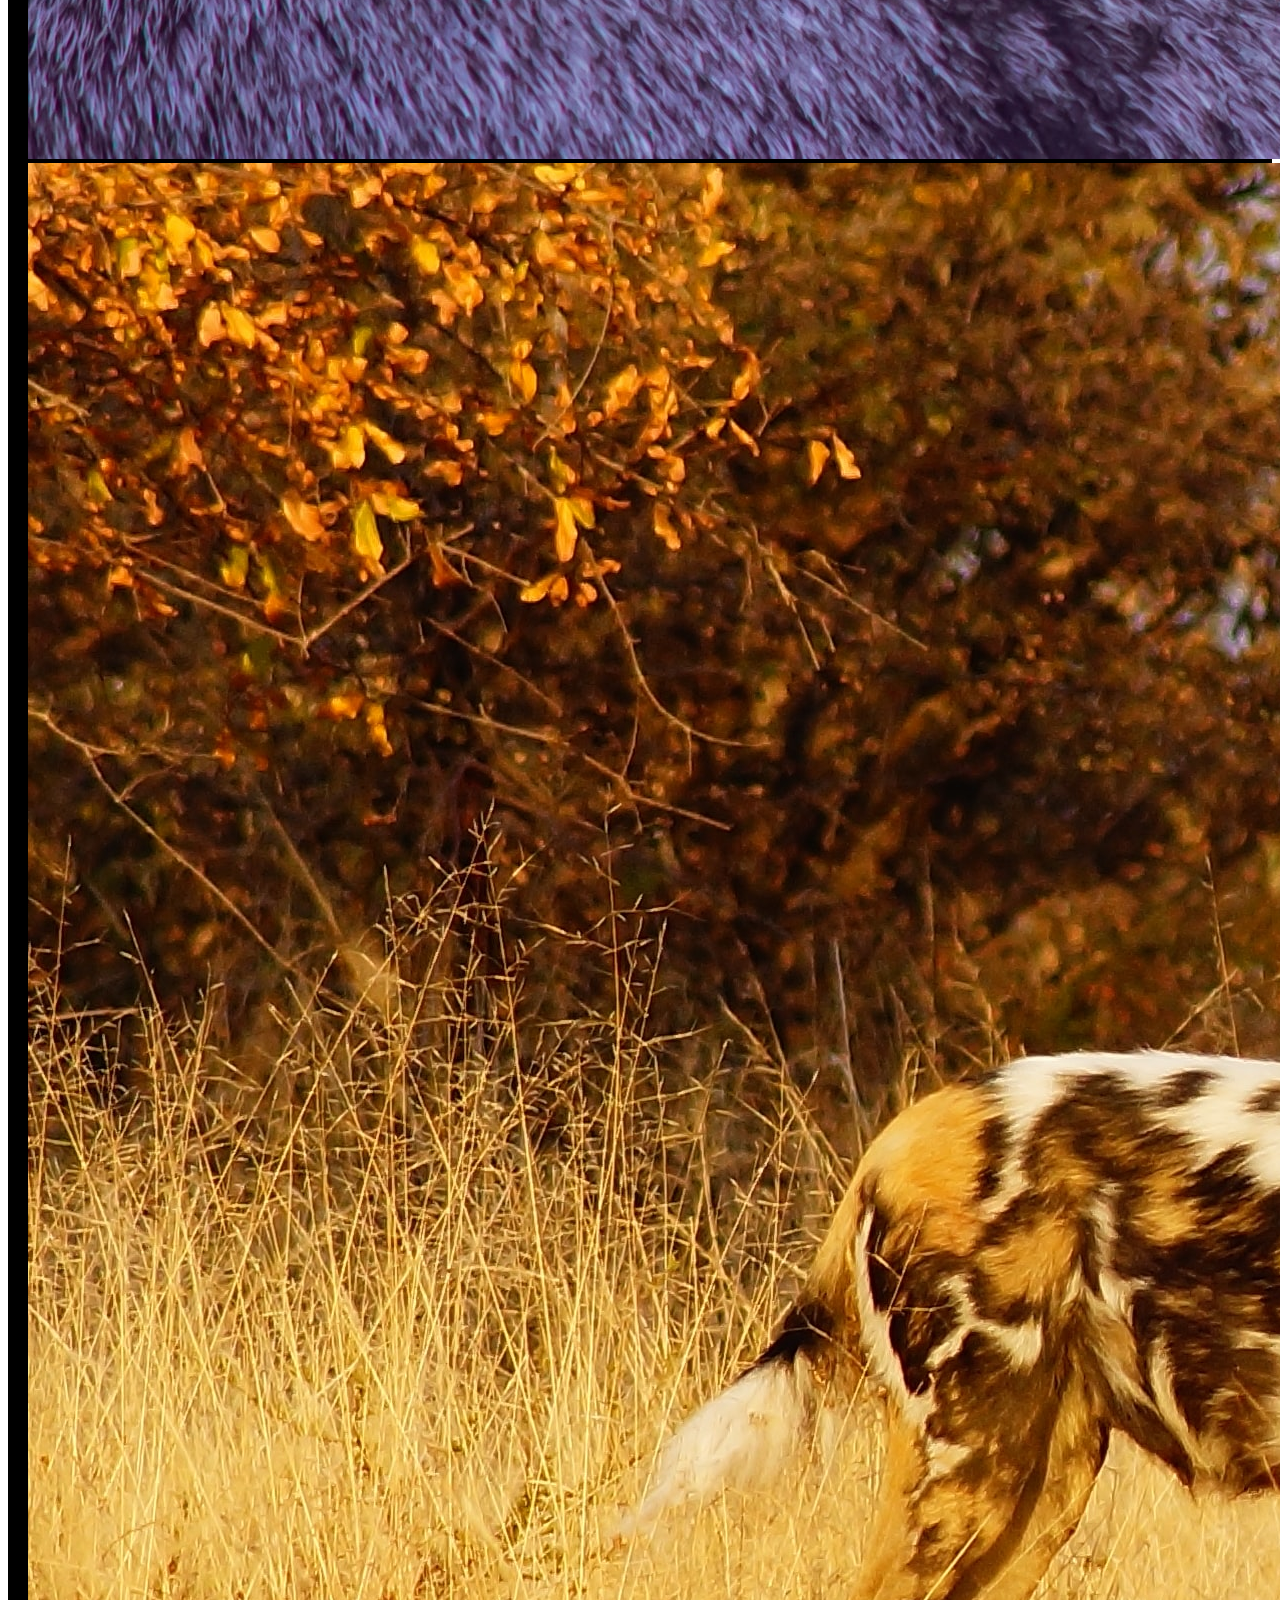
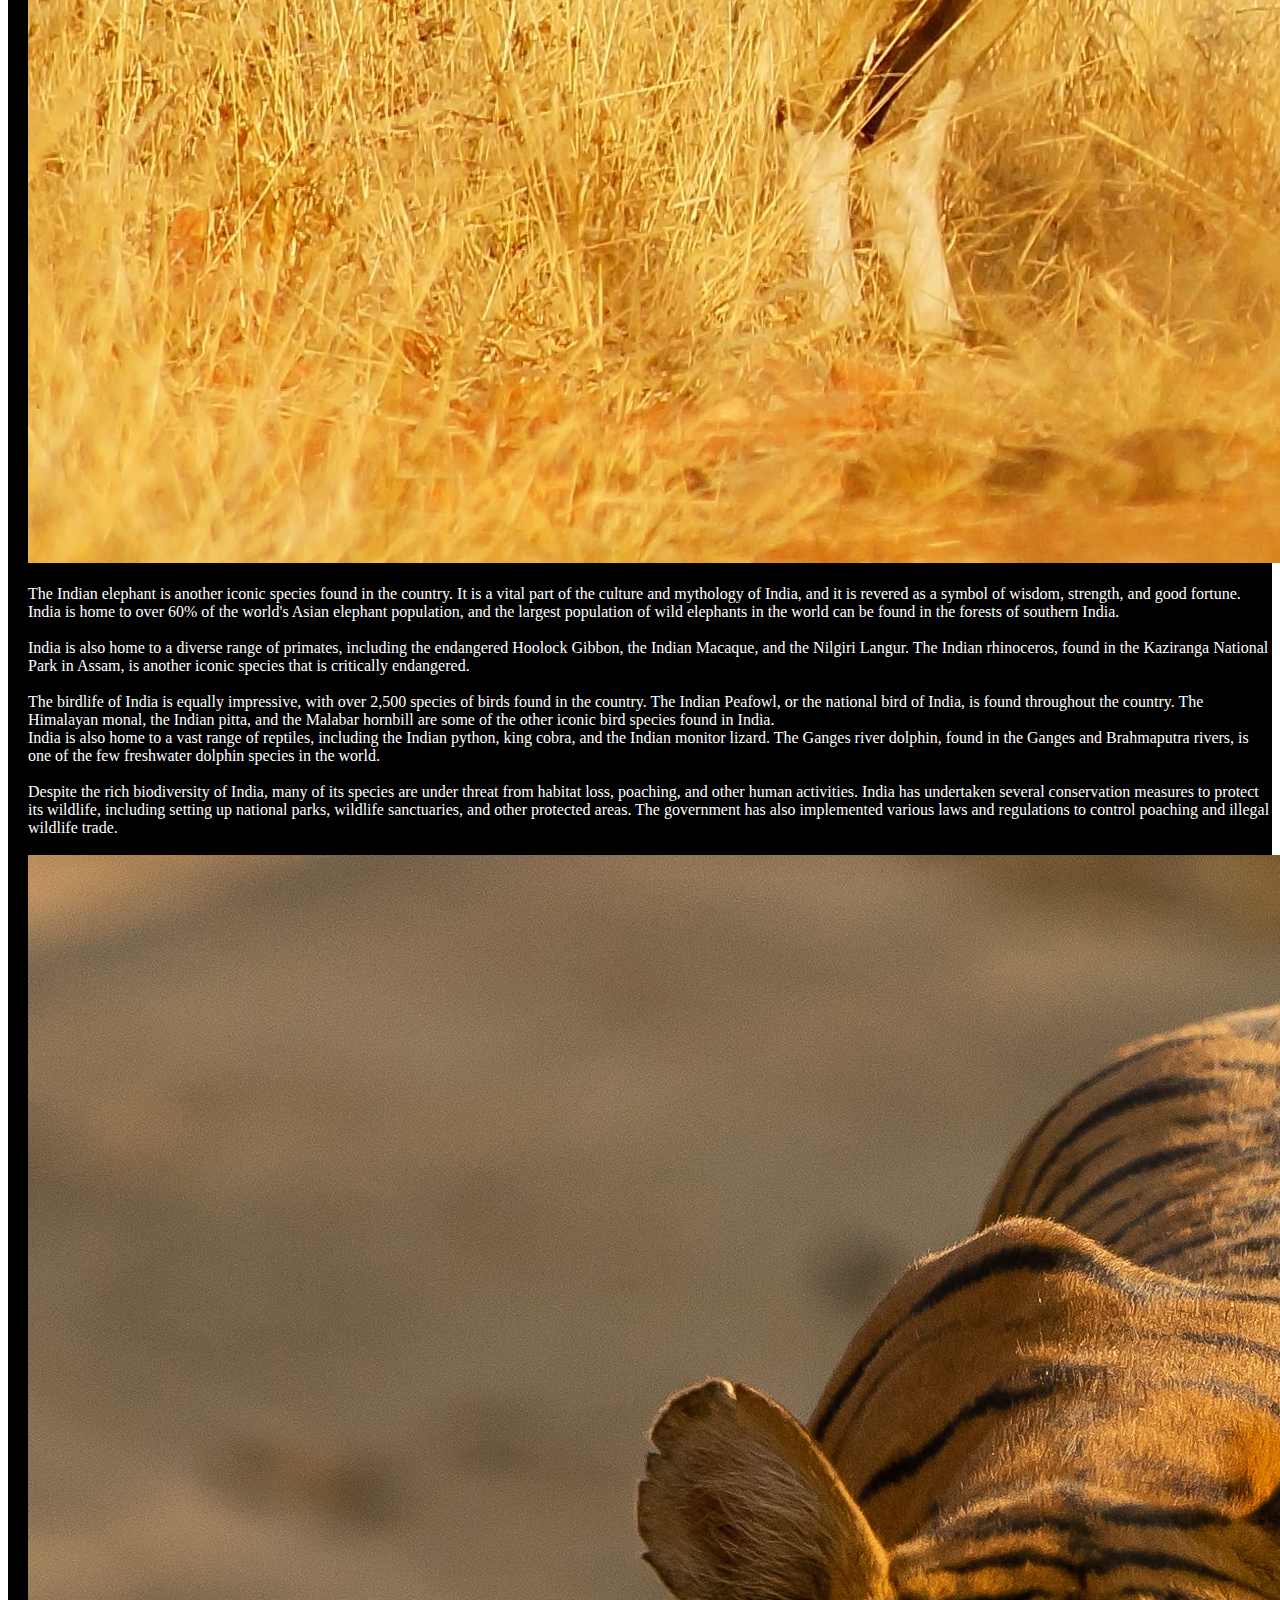
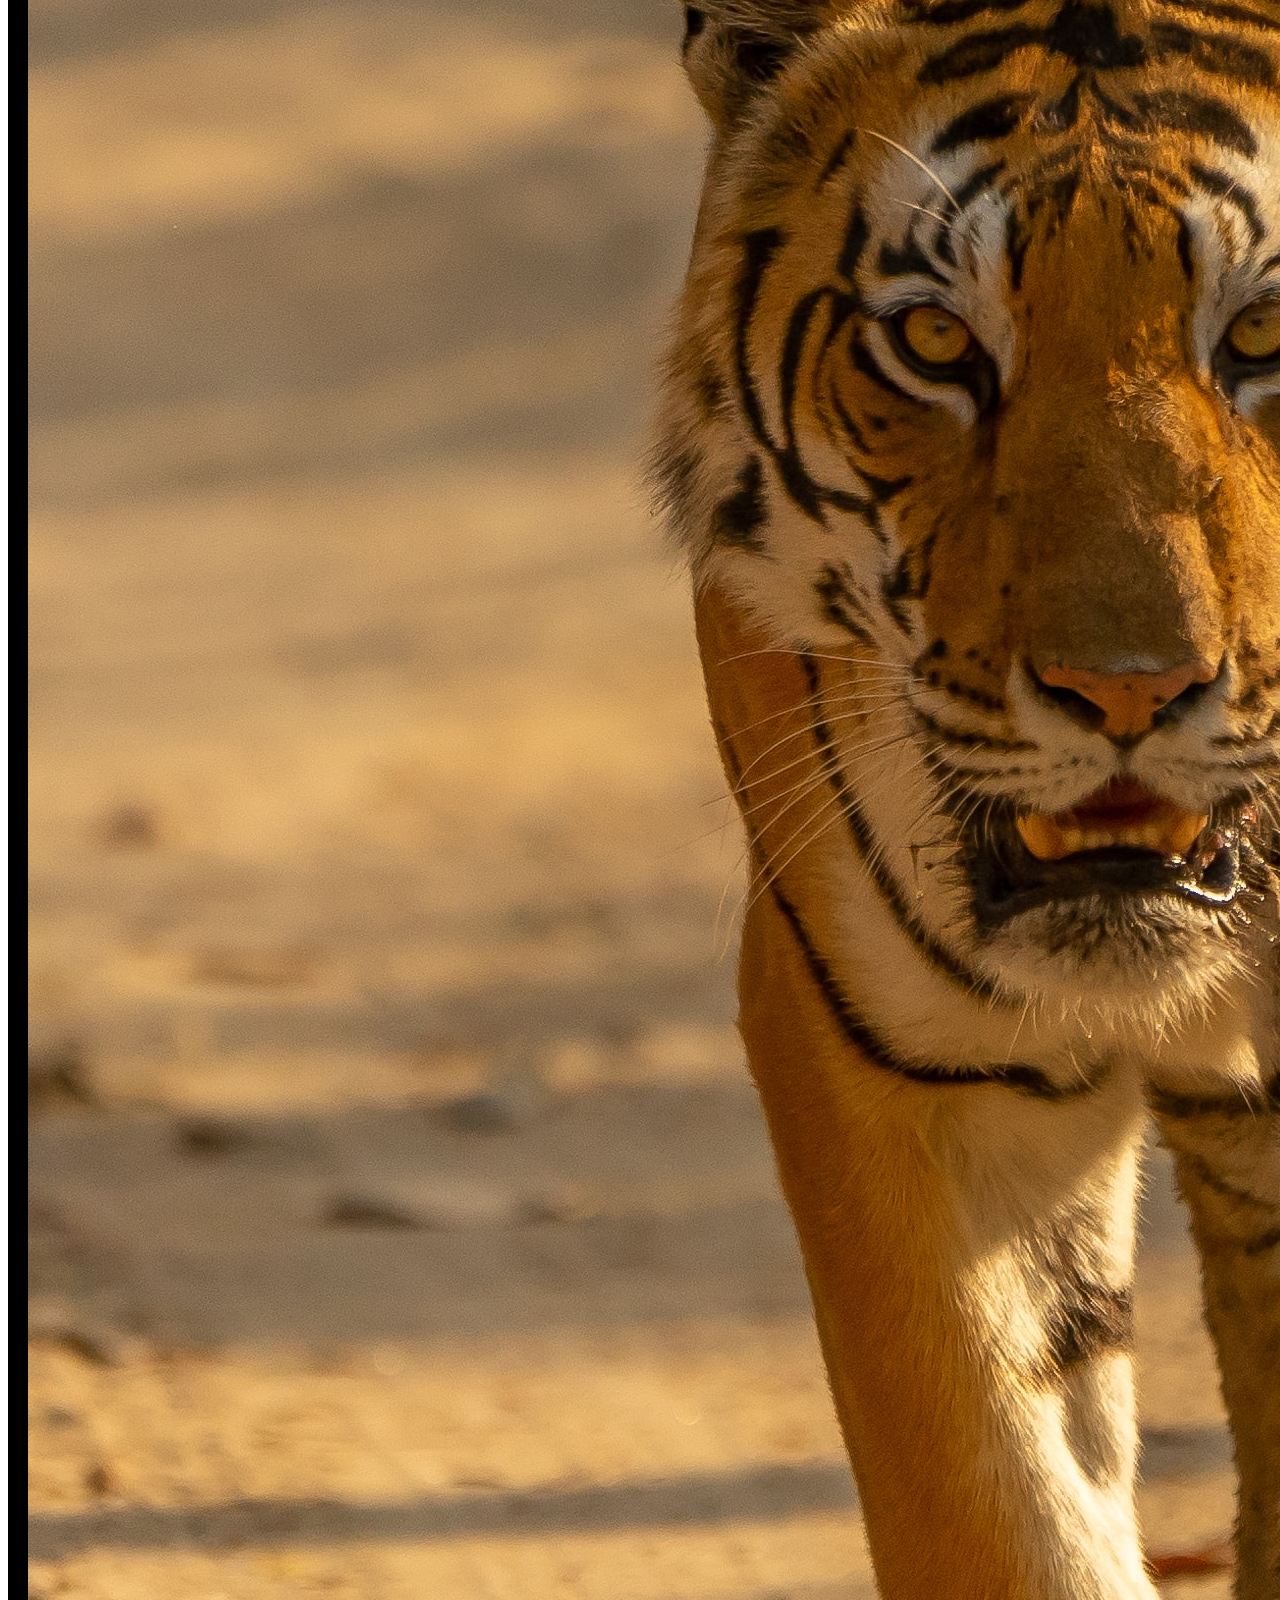
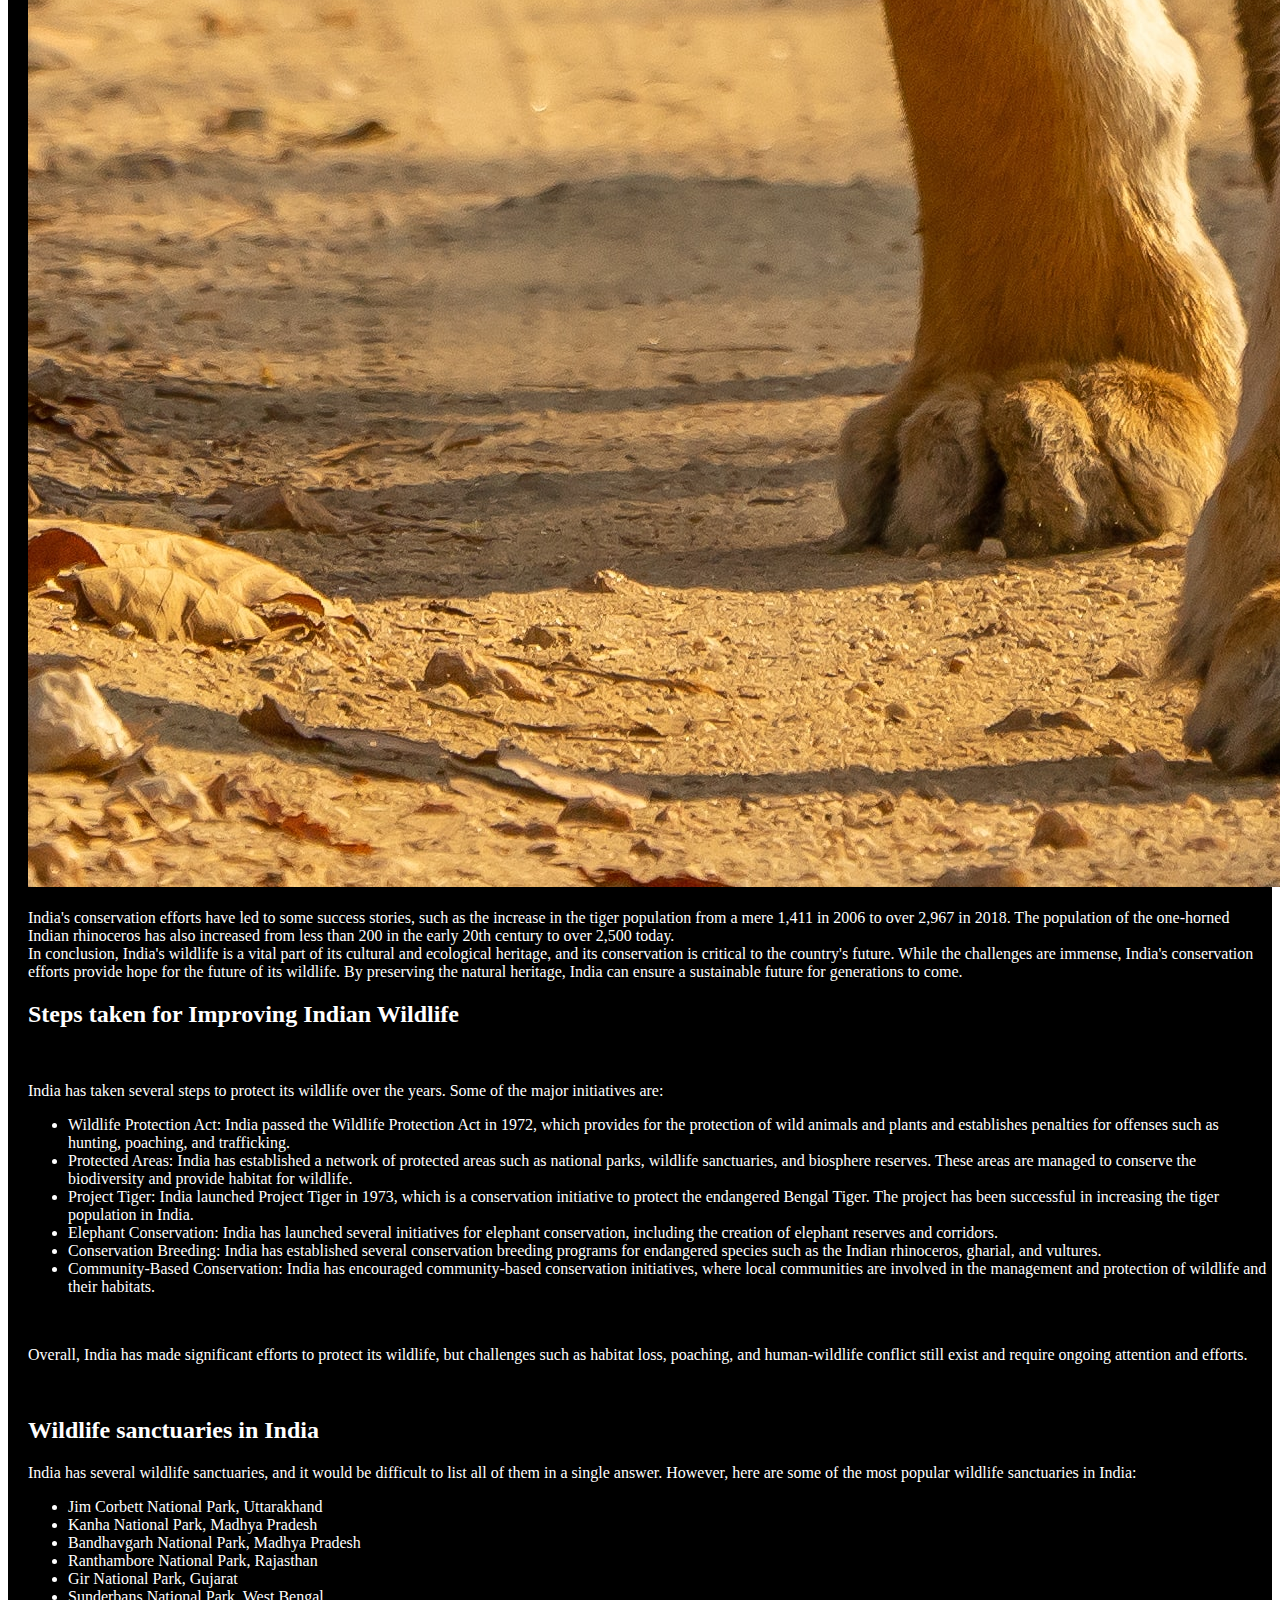
<file: blog/indian_wildlife.html>
<!doctype html>
<html lang="en">

<head>
    <meta charset="utf-8">
    <meta name="viewport" content="width=device-width, initial-scale=1">
    <title>Wildlife</title>
    <link href="https://cdn.jsdelivr.net/npm/bootstrap@5.2.3/dist/css/bootstrap.min.css" rel="stylesheet"
        integrity="sha384-rbsA2VBKQhggwzxH7pPCaAqO46MgnOM80zW1RWuH61DGLwZJEdK2Kadq2F9CUG65" crossorigin="anonymous">
    <script src="https://cdn.jsdelivr.net/npm/bootstrap@5.0.2/dist/js/bootstrap.bundle.min.js"
        integrity="sha384-MrcW6ZMFYlzcLA8Nl+NtUVF0sA7MsXsP1UyJoMp4YLEuNSfAP+JcXn/tWtIaxVXM"
        crossorigin="anonymous"></script>
    <link rel="stylesheet" href="/Indian_wildlife/indian_wildlife.css">
</head>

<body>

    <!-- Navigation bar -->

    <nav class="navbar navbar-expand-lg navbar-dark bg-dark">
        <div class="container-fluid">
            <a class="navbar-brand" href="#"><span style="color: red;">i</span>Hawk</a>
            <button class="navbar-toggler" type="button" data-bs-toggle="collapse"
                data-bs-target="#navbarSupportedContent" aria-controls="navbarSupportedContent" aria-expanded="false"
                aria-label="Toggle navigation">
                <span class="navbar-toggler-icon"></span>
            </button>
            <div class="collapse navbar-collapse" id="navbarSupportedContent">
                <ul class="navbar-nav me-auto mb-2 mb-lg-0">
                    <li class="nav-item">
                        <a class="nav-link active" aria-current="page" href="/index.html">Home</a>
                    </li>
                    <li class="nav-item">
                        <a class="nav-link" href="/Portfolio/about_me.html">About</a>
                    </li>
                    <li class="nav-item dropdown">
                        <a class="nav-link dropdown-toggle" href="#" role="button" data-bs-toggle="dropdown"
                            aria-expanded="false">
                            Topics
                        </a>
                        <ul class="dropdown-menu">
                            <li><a class="dropdown-item" href="/blog/Photography.html">Nature Photography</a></li>
                            <li><a class="dropdown-item" href="/blog/indian_wildlife.html">Indian wildlife</a></li>
                            <li><a class="dropdown-item" href="/blog/Asian_wildlife.html">Asian wildlife</a></li>
                            <li><a class="dropdown-item" href="/blog/Extinct.html">Extinct Species</a></li>
                            <li><a class="dropdown-item" href="/blog/endangered.html">Endangered Species</a></li>
                            <li><a class="dropdown-item" href="/blog/marine.html">Marine</a></li>
                        </ul>
                    </li>
                    <li class="nav-item">
                        <a class="nav-link" href="/Contact_form.html">Contact Us</a>
                    </li>
                </ul>

            </div>
        </div>
    </nav>

    <!-- ---------descriptiom ----------->
    <div class="row align-items-md-stretch my-4" style="background-color: black;">
        <div class="col-md-6">

            <img src="/Indian_wildlife/Butterfly.jpg" alt="Butterfly">

        </div>
        <div class="col-md-6" style="background-color: black;">
            <div class="h-100 p-5  border rounded-3" style="background-color: black; color: white;">
                <h1>Indian Wildlife</h1>
                <br>
                <br>
                <p>India is also home to a vast variety of bird species, reptiles, amphibians, and marine life. The
                    Indian government has established numerous national parks and wildlife sanctuaries to protect and
                    conserve these valuable resources, providing habitats for these species to thrive and visitors to
                    enjoy their beauty.</p>

            </div>
        </div>
    </div>

    <!-- -------blog ----------->

    <div class="row g-5" style="padding-left: 20px; background-color: black; color: white;">
        <div class="col-md-8">

            <article class="blog-post">
                <h1 class="blog-post-title"><br>Indian Wildlife</h1>
                <br>

                <p>India is a land of diverse flora and fauna, with a rich natural heritage that is home to a wide
                    variety of wildlife species. With over 99 national parks and over 500 wildlife sanctuaries, India
                    offers an exciting opportunity to experience the beauty and majesty of its wild inhabitants. In this
                    article, we will explore the Indian wildlife and its conservation efforts.<br>
                    <br>

                    India is a country blessed with a vast and varied landscape ranging from the towering Himalayas to
                    the vast plains of the Deccan plateau, the lush green forests of the Northeast, and the deserts of
                    Rajasthan. It is home to over 96,000 species of animals, including 500 species of mammals, 2,500
                    species of birds, and 30,000 species of insects.<br>
                    <br>

                    The Bengal Tiger is one of the most iconic species of Indian wildlife, and it is found in 50 tiger
                    reserves across the country. The tiger is a symbol of strength, grace, and power, and it is the
                    largest big cat in the world. Apart from tigers, India is also home to other big cats like the
                    Asiatic lion, snow leopard, and leopard.<br>
                    <br>
                <div class="container my-4">
                    <div class="row row-cols-1 row-cols-sm-2 row-cols-md-3 g-3">
                        <div class="col">
                            <div class="card" style="background-color: black;">
                                <img src="/Indian_wildlife/leopaard.jpg" class="image" alt="Indian wildlife">


                            </div>
                        </div>
                        <div class="col">
                            <div class="card" style="background-color: black;">
                                <img src="/Indian_wildlife/nilgai.jpg" class="image" alt="Indian wildlife">

                            </div>
                        </div>
                        <div class="col">
                            <div class="card" style="background-color: black;">
                                <img src="/Indian_wildlife/wild dog.jpg" class="image" alt="Asian wildlife">

                            </div>
                        </div>
                    </div>
                    <br>

                    The Indian elephant is another iconic species found in the country. It is a vital part of the
                    culture and mythology of India, and it is revered as a symbol of wisdom, strength, and good fortune.
                    India is home to over 60% of the world's Asian elephant population, and the largest population of
                    wild elephants in the world can be found in the forests of southern India.<br>
                    <br>

                    India is also home to a diverse range of primates, including the endangered Hoolock Gibbon, the
                    Indian Macaque, and the Nilgiri Langur. The Indian rhinoceros, found in the Kaziranga National Park
                    in Assam, is another iconic species that is critically endangered.<br>
                    <br>


                    The birdlife of India is equally impressive, with over 2,500 species of birds found in the country.
                    The Indian Peafowl, or the national bird of India, is found throughout the country. The Himalayan
                    monal, the Indian pitta, and the Malabar hornbill are some of the other iconic bird species found in
                    India.<br>

                    India is also home to a vast range of reptiles, including the Indian python, king cobra, and the
                    Indian monitor lizard. The Ganges river dolphin, found in the Ganges and Brahmaputra rivers, is one
                    of the few freshwater dolphin species in the world.<br>
                    <br>

                    Despite the rich biodiversity of India, many of its species are under threat from habitat loss,
                    poaching, and other human activities. India has undertaken several conservation measures to protect
                    its wildlife, including setting up national parks, wildlife sanctuaries, and other protected areas.
                    The government has also implemented various laws and regulations to control poaching and illegal
                    wildlife trade.<br>
                    <br>
                    <div class="container my-4">
                        <div class="row row-cols-1 row-cols-sm-2 row-cols-md-3 g-3">
                            <div class="col">
                                <div class="card" style="background-color: black;">
                                    <img src="/Indian_wildlife/Bengal Tiger.jpg" class="image" alt="Indian wildlife">
    
    
                                </div>
                            </div>    
                        </div>    
                    </div>
                    <br>

                    India's conservation efforts have led to some success stories, such as the increase in the tiger
                    population from a mere 1,411 in 2006 to over 2,967 in 2018. The population of the one-horned Indian
                    rhinoceros has also increased from less than 200 in the early 20th century to over 2,500 today.<br>

                    In conclusion, India's wildlife is a vital part of its cultural and ecological heritage, and its
                    conservation is critical to the country's future. While the challenges are immense, India's
                    conservation efforts provide hope for the future of its wildlife. By preserving the natural
                    heritage, India can ensure a sustainable future for generations to come.
                    </p>
                    <h2>Steps taken for Improving Indian Wildlife</h2>
                    <br>
                    <p>India has taken several steps to protect its wildlife over the years. Some of the major
                        initiatives
                        are:</p>
                    <ul>
                        <li>Wildlife Protection Act: India passed the Wildlife Protection Act in 1972, which provides
                            for
                            the protection of wild animals and plants and establishes penalties for offenses such as
                            hunting, poaching, and trafficking.</li>
                        <li>Protected Areas: India has established a network of protected areas such as national parks,
                            wildlife sanctuaries, and biosphere reserves. These areas are managed to conserve the
                            biodiversity and provide habitat for wildlife.</li>
                        <li>Project Tiger: India launched Project Tiger in 1973, which is a conservation initiative to
                            protect the endangered Bengal Tiger. The project has been successful in increasing the tiger
                            population in India.</li>
                        <li>
                            Elephant Conservation: India has launched several initiatives for elephant conservation,
                            including the creation of elephant reserves and corridors.
                        </li>
                        <li>
                            Conservation Breeding: India has established several conservation breeding programs for
                            endangered species such as the Indian rhinoceros, gharial, and vultures.
                        </li>
                        <li>
                            Community-Based Conservation: India has encouraged community-based conservation initiatives,
                            where local communities are involved in the management and protection of wildlife and their
                            habitats.
                        </li>
                    </ul>
                    <br>
                    <p>Overall, India has made significant efforts to protect its wildlife, but challenges such as
                        habitat
                        loss, poaching, and human-wildlife conflict still exist and require ongoing attention and
                        efforts.
                    </p>
                    <br>

                    <h2>Wildlife sanctuaries in India</h2>
                    <p>India has several wildlife sanctuaries, and it would be difficult to list all of them in a single
                        answer. However, here are some of the most popular wildlife sanctuaries in India:
                    </p>
                    <ul>
                        <li>Jim Corbett National Park, Uttarakhand</li>
                        <li>Kanha National Park, Madhya Pradesh</li>
                        <li>Bandhavgarh National Park, Madhya Pradesh</li>
                        <li>Ranthambore National Park, Rajasthan</li>
                        <li>Gir National Park, Gujarat</li>
                        <li>Sunderbans National Park, West Bengal</li>
                        <li>Kaziranga National Park, Assam</li>
                        <li>Periyar Wildlife Sanctuary, Kerala</li>
                        <li>Sariska National Park, Rajasthan</li>
                        <li>Pench National Park, Madhya Pradesh</li>
                    </ul>
                    <br>
                    <div class="container my-4">
                        <div class="row row-cols-1 row-cols-sm-2 row-cols-md-3 g-3">
                            <div class="col">
                                <div class="card" style="background-color: black;">
                                    <img src="/Indian_wildlife/JimCorbet.jpeg" class="image" alt="Indian wildlife">
    
    
                                </div>
                            </div>
                            <div class="col">
                                <div class="card" style="background-color: black;">
                                    <img src="/Indian_wildlife/kaziranga.jpeg" class="image" alt="Indian wildlife">
    
                                </div>
                            </div>
                            <div class="col">
                                <div class="card" style="background-color: black;">
                                    <img src="/Indian_wildlife/periyar.jpeg" class="image" alt="Asian wildlife">
    
                                </div>
                            </div>
                            <div class="col">
                                <div class="card" style="background-color: black;">
                                    <img src="/Indian_wildlife/ranthambore.jpeg" class="image" alt="Indian wildlife">
    
    
                                </div>
                            </div>
                            <div class="col">
                                <div class="card" style="background-color: black;">
                                    <img src="/Indian_wildlife/sariska.jpeg" class="image" alt="Indian wildlife">
    
                                </div>
                            </div>
                            <div class="col">
                                <div class="card" style="background-color: black;">
                                    <img src="/Indian_wildlife/sundarban.jpeg" class="image" alt="Asian wildlife">
    
                                </div>
                            </div>
                        </div>
                    </div> 
                    <br>
                    <p>Please note that this list is not exhaustive and there are several other wildlife sanctuaries in
                        India that are equally important and worth visiting.</p>

            </article>

        </div>


    </div>
    <footer style="background-color: black;">
        <center>All copyright &copy; are reserved by Kamran Afzal Khan</center>
    </footer>

</body>

</html>
</file>
<file: style.css>
.image{
    height: 222.66px;
    width: 360px;
}

.card:hover{
    box-shadow: 0px 25px 40px purple;
    z-index: 1;
    transform: scale(1.05);

} 
p{
    color: aliceblue;
}
.btn-group:hover
{
    box-shadow: 5px 3px 3px rgb(0, 139, 182);
    z-index: 1;
    transform: scale(1.00);

}
.right{
    padding-left: 100px;
}
</file>
<file: contact_me.css>
@import url('https://fonts.googleapis.com/css?family=Poppins:400,500,600,700&display=swap');
*{
  margin: 0;
  padding: 0;
  outline: none;
  box-sizing: border-box;
  font-family: 'Poppins', sans-serif;
}
body{
  display: flex;
  align-items: center;
  justify-content: center;
  min-height: 100vh;
  padding: 40px;
  background: linear-gradient(115deg, #56d8e4 10%, #9f01ea 90%);
}
.container{
  max-width: 800px;
  background: #fff;
  width: 800px;
  padding: 25px 40px 10px 40px;
  box-shadow: 0px 0px 10px rgba(0,0,0,0.1);
}
.container .text{
  text-align: center;
  font-size: 35px;
  font-weight: 600;
  background: -webkit-linear-gradient(right, #56d8e4, #9f01ea, #56d8e4, #9f01ea);
  -webkit-background-clip: text;
  -webkit-text-fill-color: transparent;
}
.container form{
  padding: 30px 0 0 0;
}
.container form .form-row{
  display: flex;
  margin: 32px 0;
}
form .form-row .input-data{
  width: 100%;
  height: 40px;
  margin: 0 20px;
  position: relative;
}
form .form-row .textarea{
  height: 70px;
}
.input-data input,
.textarea textarea{
  display: block;
  width: 100%;
  height: 100%;
  border: none;
  font-size: 17px;
  border-bottom: 2px solid rgba(0,0,0, 0.12);
}
.input-data input:focus ~ label, .textarea textarea:focus ~ label,
.input-data input:valid ~ label, .textarea textarea:valid ~ label{
  transform: translateY(-20px);
  font-size: 14px;
  color: #3498db;
}
.textarea textarea{
  resize: none;
  padding-top: 10px;
}
.input-data label{
  position: absolute;
  pointer-events: none;
  bottom: 10px;
  font-size: 16px;
  transition: all 0.3s ease;
}
.textarea label{
  width: 100%;
  bottom: 40px;
  background: #fff;
}
.input-data .underline{
  position: absolute;
  bottom: 0;
  height: 2px;
  width: 100%;
}
.input-data .underline:before{
  position: absolute;
  content: "";
  height: 2px;
  width: 100%;
  background: #3498db;
  transform: scaleX(0);
  transform-origin: center;
  transition: transform 0.3s ease;
}
.input-data input:focus ~ .underline:before,
.input-data input:valid ~ .underline:before,
.textarea textarea:focus ~ .underline:before,
.textarea textarea:valid ~ .underline:before{
  transform: scale(1);
}
.submit-btn .input-data{
  overflow: hidden;
  height: 45px!important;
  width: 25%!important;
}
.submit-btn .input-data .inner{
  height: 100%;
  width: 300%;
  position: absolute;
  left: -100%;
  background: -webkit-linear-gradient(right, #56d8e4, #9f01ea, #56d8e4, #9f01ea);
  transition: all 0.4s;
}
.submit-btn .input-data:hover .inner{
  left: 0;
}
.submit-btn .input-data input{
  background: none;
  border: none;
  color: #fff;
  font-size: 17px;
  font-weight: 500;
  text-transform: uppercase;
  letter-spacing: 1px;
  cursor: pointer;
  position: relative;
  z-index: 2;
}
@media (max-width: 700px) {
  .container .text{
    font-size: 30px;
  }
  .container form{
    padding: 10px 0 0 0;
  }
  .container form .form-row{
    display: block;
  }
  form .form-row .input-data{
    margin: 35px 0!important;
  }
  .submit-btn .input-data{
    width: 40%!important;
  }
}
</file>
<file: Indian_wildlife/indian_wildlife.css>
.col-md-6 img{
    width: 800px;
    height: 500px;
}
article{
    color: white;
}
</file>
